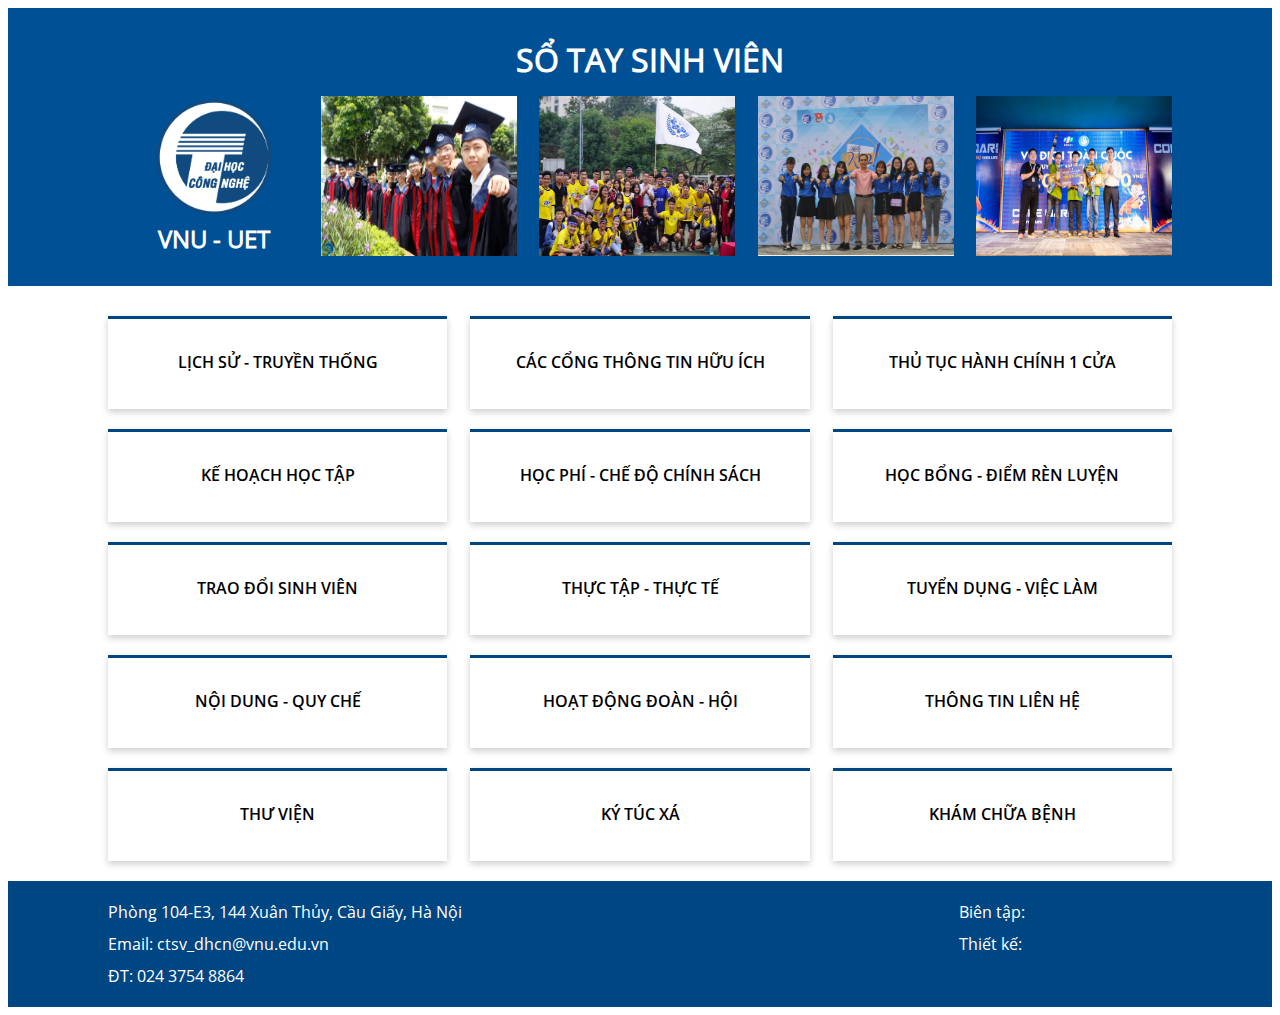
<file: index.html>
<!DOCTYPE html>
<html lang="en">
<head>
    <meta charset="UTF-8">
    <meta http-equiv="X-UA-Compatible" content="IE=edge">
    <meta name="viewport" content="width=device-width, initial-scale=1.0">
    <title>Sổ tay sinh viên</title>

    <link rel="stylesheet" href="./Home.css">
    <link rel="stylesheet" href="./main.css">
</head> 
<body>
    <div class="home-header body-container">
        <div class="page-title">SỔ TAY SINH VIÊN</div>
        <div class="page-header-img">
            <div class="wrap-logo-image">
                <div class="header-logo">
                    <div class="logo-image">
                        <img src="./images/uet-logo.png" />
                    </div>
                    <div class="uet-short">VNU - UET</div>
                </div>
            </div>
            <div class="wrap-uet-image">
                <div class="uet-image">
                    <img src="./images/1.png" />
                </div>
                <div class="uet-image">
                    <img src="./images/16.jpg" />
                </div>
                <div class="uet-image">
                    <img src="./images/3.png" />
                </div>
                <div class="uet-image">
                    <img src="./images/Monitor.jpg" />
                </div>
            </div>
        </div>
    </div>
    <div class="home-body body-container">
        <div class="wrap-menu-list">
            <div class="wrap-menu-item">
                <a href="/pages/Lịch sử truyền thống/index.html" class="menu-item">
                    <p>LỊCH SỬ - TRUYỀN THỐNG</p>
                </a>
            </div>
            <div class="wrap-menu-item">
                <a href="" class="menu-item">
                    <p>các cổng thông tin hữu ích</p>
                </a>
            </div>
            <div class="wrap-menu-item">
                <a href="" class="menu-item">
                    <p>thủ tục hành chính 1 cửa</p>
                </a>
            </div>
            <div class="wrap-menu-item">
                <a href="" class="menu-item">
                    <p>kế hoạch học tập</p>
                </a>
            </div>
            <div class="wrap-menu-item">
                <a href="" class="menu-item">
                    <p>học phí - chế độ chính sách</p>
                </a>
            </div>
            <div class="wrap-menu-item">
                <a href="" class="menu-item">
                    <p>học bổng - điểm rèn luyện</p>
                </a>
            </div>
            <div class="wrap-menu-item">
                <a href="" class="menu-item">
                    <p>trao đổi sinh viên</p>
                </a>
            </div>
            <div class="wrap-menu-item">
                <a href="" class="menu-item">
                    <p>thực tập - thực tế</p>
                </a>
            </div>
            <div class="wrap-menu-item">
                <a href="" class="menu-item">
                    <p>TUYỂN DỤNG - VIỆC LÀM</p>
                </a>
            </div>
            <div class="wrap-menu-item">
                <a href="" class="menu-item">
                    <p>nội dung - quy chế</p>
                </a>
            </div>
            <div class="wrap-menu-item">
                <a href="" class="menu-item">
                    <p>hoạt động đoàn - hội</p>
                </a>
            </div>
            <div class="wrap-menu-item">
                <a href="" class="menu-item">
                    <p>thông tin liên hệ</p>
                </a>
            </div>
            <div class="wrap-menu-item">
                <a href="" class="menu-item">
                    <p>thư viện</p>
                </a>
            </div>
            <div class="wrap-menu-item">
                <a href="" class="menu-item">
                    <p>ký túc xá</p>
                </a>
            </div>
            <div class="wrap-menu-item">
                <a href="" class="menu-item">
                    <p>khám chữa bệnh</p>
                </a>
            </div>
        </div>
    </div>
    <div class="home-footer body-container">
        <div class="footer-address">
            <span>Phòng 104-E3, 144 Xuân Thủy, Cầu Giấy, Hà Nội</span>
            <a style="color: #fff" href="mailto:ctsv_dhcn@vnu.edu.vn" class="addr-mail">Email: ctsv_dhcn@vnu.edu.vn</a>
            <a style="color: #fff" href="tel:02437548864">ĐT: 024 3754 8864</a>
        </div>
        <div class="footer-author footer-address">
            <span style="margin-bottom: 10px">Biên tập:</span>
            <span>Thiết kế:</span>
        </div>
    </div>
</body>
</html>
</file>
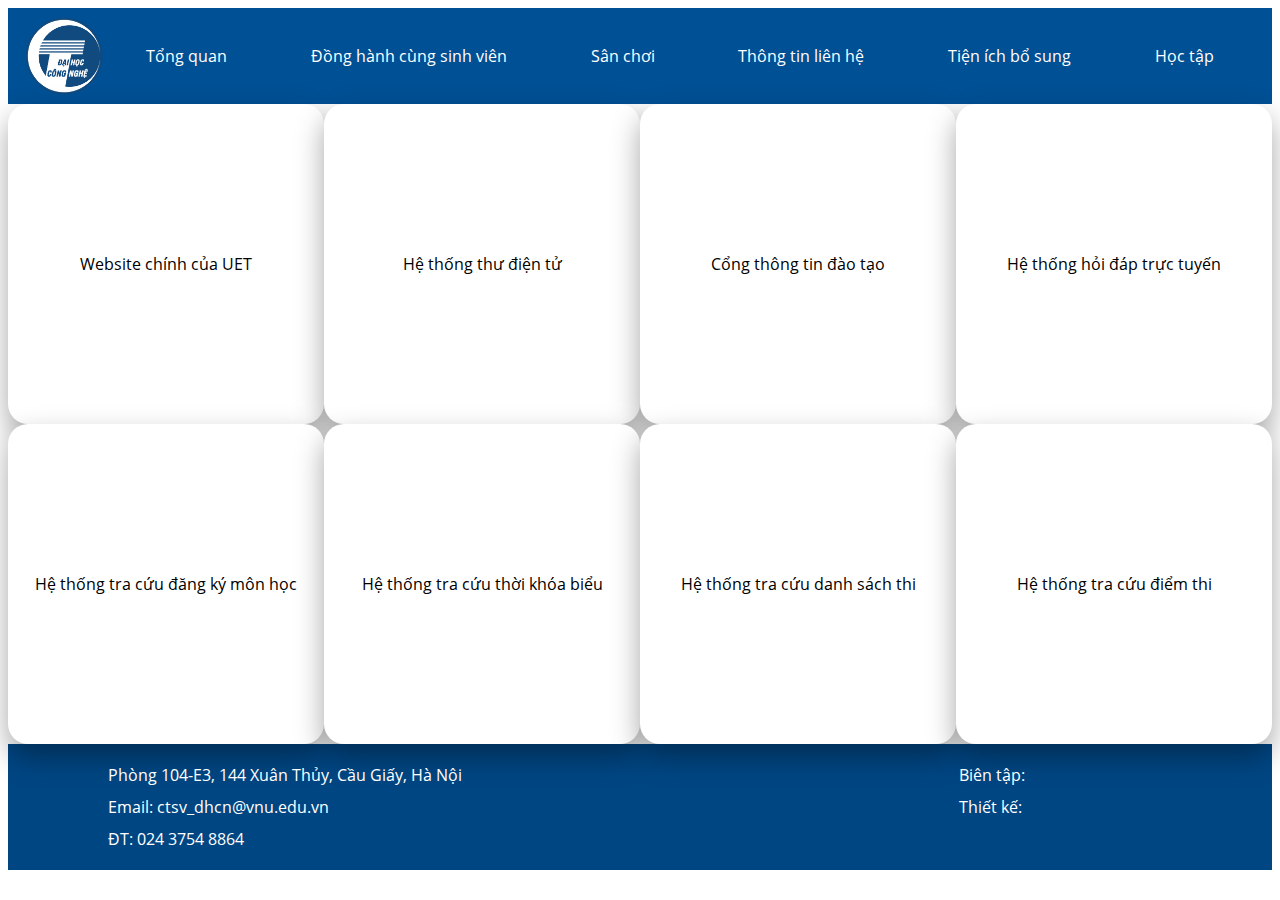
<file: pages/Các cổng thông tin hữu ích/index.html>
<!DOCTYPE html>
<html lang="en">

<head>
    <meta charset="UTF-8">
    <meta http-equiv="X-UA-Compatible" content="IE=edge">
    <meta name="viewport" content="width=device-width, initial-scale=1.0">
    <link rel="stylesheet" href="https://cdnjs.cloudflare.com/ajax/libs/font-awesome/4.7.0/css/font-awesome.min.css">
    <link rel="stylesheet" href="style.css">
    <link rel="stylesheet" href="../../main.css">
    <link rel="stylesheet" href="../../Home.css">
    <title>Các cổng thông tin hữu ích</title>
</head>

<body>

    <div class="page-header">
        <div class="nav" id="nav">
            <div class="logo-uet">
                <img src="./images/logo.png" alt="logo" class="logo" />
            </div>
            <div class="nav_bar">
                <a href="" class="desktop_nav_item">Tổng quan</a>
                <a href="" class="desktop_nav_item">Đồng hành cùng sinh viên</a>
                <a href="" class="desktop_nav_item">Sân chơi</a>
                <a href="" class="desktop_nav_item">Thông tin liên hệ</a>
                <a href="" class="desktop_nav_item">Tiện ích bổ sung</a>
                <a href="" class="desktop_nav_item">Học tập</a>
            </div>
            <button class="icon" onclick="showNav()"><i class="fa fa-bars"></i></button>
        </div>
        <div class="mobi_nav_item" id="mobile_nav_item">
            <a href="">Tổng quan</a>
            <a href="">Đồng hành cùng sinh viên</a>
            <a href="">Sân chơi</a>
            <a href="">Thông tin liên hệ</a>
            <a href="">Tiện ích bổ sung</a>
            <a href="">Học tập</a>
        </div>
    </div>
    <div class="component">
        <div class="item"><a href="https://uet.vnu.edu.vn/">Website chính của UET</a></div>
        <div class="item"><a href="https://idp.vnu.edu.vn/">Hệ thống thư điện tử</a></div>
        <div class="item"><a href="https://daotao.vnu.edu.vn/dkmh/">Cổng thông tin đào tạo</a></div>
        <div class="item"><a href="http://qa.uet.vnu.edu.vn/">Hệ thống hỏi đáp trực tuyến</a></div>
        <div class="item"><a href="http://112.137.129.87/qldt/">Hệ thống tra cứu đăng ký môn học</a></div>
        <div class="item"><a href="http://112.137.129.115/tkb/index.php">Hệ thống tra cứu thời khóa biểu</a></div>
        <div class="item"><a href="http://112.137.129.87/congdaotao/module/dsthi/">Hệ thống tra cứu danh sách thi</a></div>
        <div class="item"><a href="http://112.137.129.30/viewgrade/">Hệ thống tra cứu điểm thi</a></div>
    </div>
    
    <div class="home-footer body-container">
        <div class="footer-address">
            <span>Phòng 104-E3, 144 Xuân Thủy, Cầu Giấy, Hà Nội</span>
            <a style="color: #fff" href="mailto:ctsv_dhcn@vnu.edu.vn" class="addr-mail">Email: ctsv_dhcn@vnu.edu.vn</a>
            <a style="color: #fff" href="tel:02437548864">ĐT: 024 3754 8864</a>
        </div>
        <div class="footer-author footer-address">
            <span style="margin-bottom: 10px">Biên tập:</span>
            <span>Thiết kế:</span>
        </div>
    </div>


    <script>
        function showNav() {
            var x = document.getElementById("mobile_nav_item");
            if (x.className === 'mobi_nav_item') {
                x.className += " responsive";
            } else {
                x.className = "mobi_nav_item";
            }
        }
    </script>
</body>

</html>
</file>
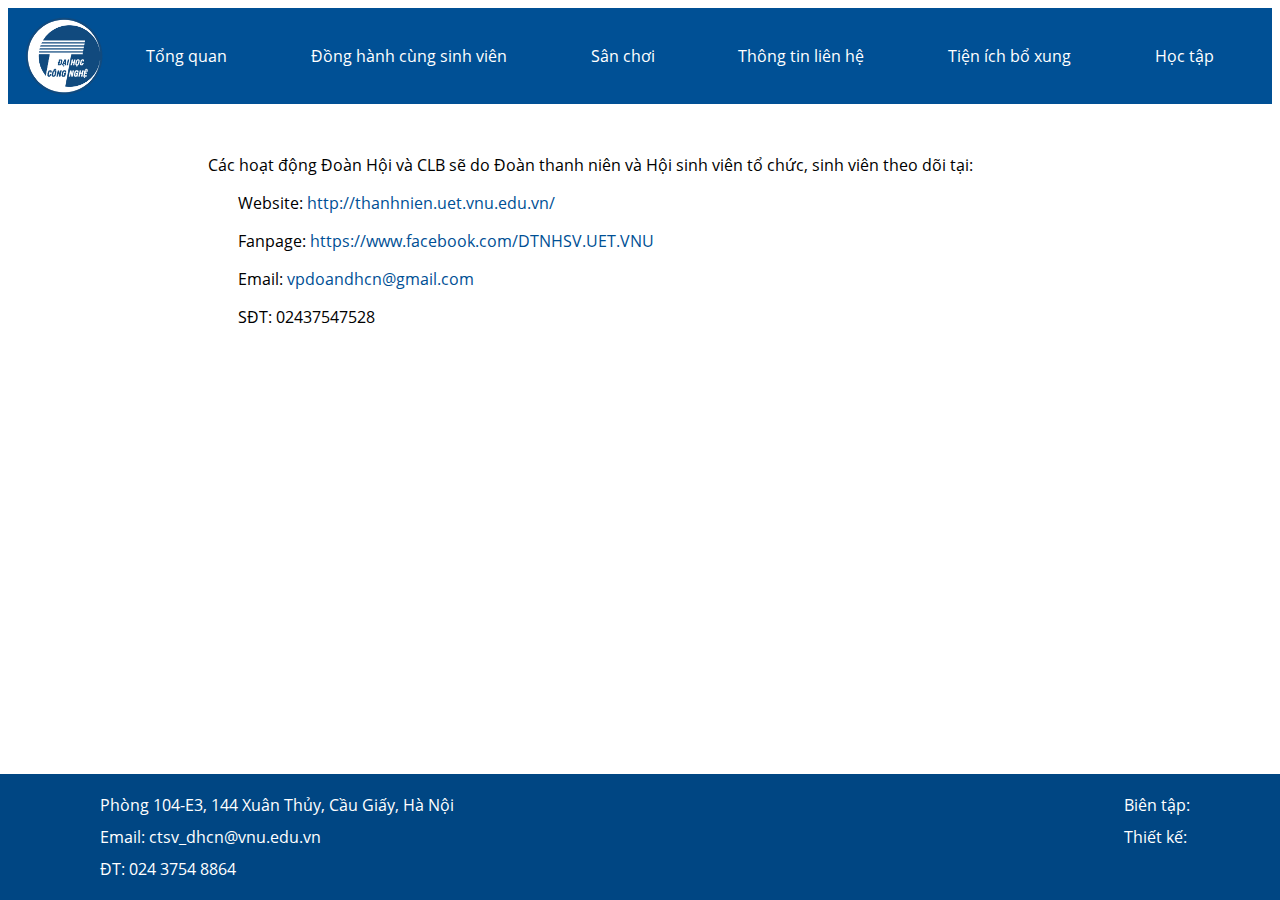
<file: pages/Hoạt động đoàn hội/index.html>
<!DOCTYPE html>
<html lang="en">
<head>
    <meta charset="UTF-8">
    <meta http-equiv="X-UA-Compatible" content="IE=edge">
    <meta name="viewport" content="width=device-width, initial-scale=1.0">
    <title>Thông tin liên hệ</title>

    <link rel="stylesheet" href="../../Home.css">
    <link rel="stylesheet" href="../../main.css">
    <link rel="stylesheet" href="./style.css">
    <link rel="stylesheet" href="../global.css">
</head>
<body>
    <div class="page-header">
        <div class="nav" id="nav">
            <div class="logo-uet">
                <img src="../images/logo.png" alt="logo" class="logo" />
            </div>
            <div class="nav_bar">
                <a href="" class="desktop_nav_item">Tổng quan</a>
                <a href="" class="desktop_nav_item">Đồng hành cùng sinh viên</a>
                <a href="" class="desktop_nav_item">Sân chơi</a>
                <a href="" class="desktop_nav_item">Thông tin liên hệ</a>
                <a href="" class="desktop_nav_item">Tiện ích bổ xung</a>
                <a href="" class="desktop_nav_item">Học tập</a>
            </div>
            <!-- <button class="icon" onclick="showNav()"><i class="fa fa-bars"></i></button> -->
        </div>
    </div>
    <div class="home-body body-container">
        <div class="content">Các hoạt động Đoàn Hội và CLB sẽ do Đoàn thanh niên và Hội sinh viên tổ chức, sinh viên theo dõi tại:
            <div class="child-content">
                <p>Website: <a class="web-link" href="http://thanhnien.uet.vnu.edu.vn/">http://thanhnien.uet.vnu.edu.vn/</a></p>
                <p>Fanpage: <a class="web-link" href="https://www.facebook.com/DTNHSV.UET.VNU">https://www.facebook.com/DTNHSV.UET.VNU</a></p>
                <p>Email: <a class="web-link" href="mailto:vpdoandhcn@gmail.com">vpdoandhcn@gmail.com</a></p>
                <p>SĐT: <a class="web-link" href="tel:02437547528"></a>02437547528</p>
            </div>
        </div>
    </div>
    <div class="home-footer body-container" style="position: fixed;width: 100%;bottom: 0;left: 0;">
        <div class="footer-address">
            <span>Phòng 104-E3, 144 Xuân Thủy, Cầu Giấy, Hà Nội</span>
            <a style="color: #fff" href="mailto:ctsv_dhcn@vnu.edu.vn" class="addr-mail">Email: ctsv_dhcn@vnu.edu.vn</a>
            <a style="color: #fff" href="tel:02437548864">ĐT: 024 3754 8864</a>
        </div>
        <div class="footer-author footer-address">
            <span style="margin-bottom: 10px">Biên tập:</span>
            <span>Thiết kế:</span>
        </div>
    </div>
</body>
</html>
</file>
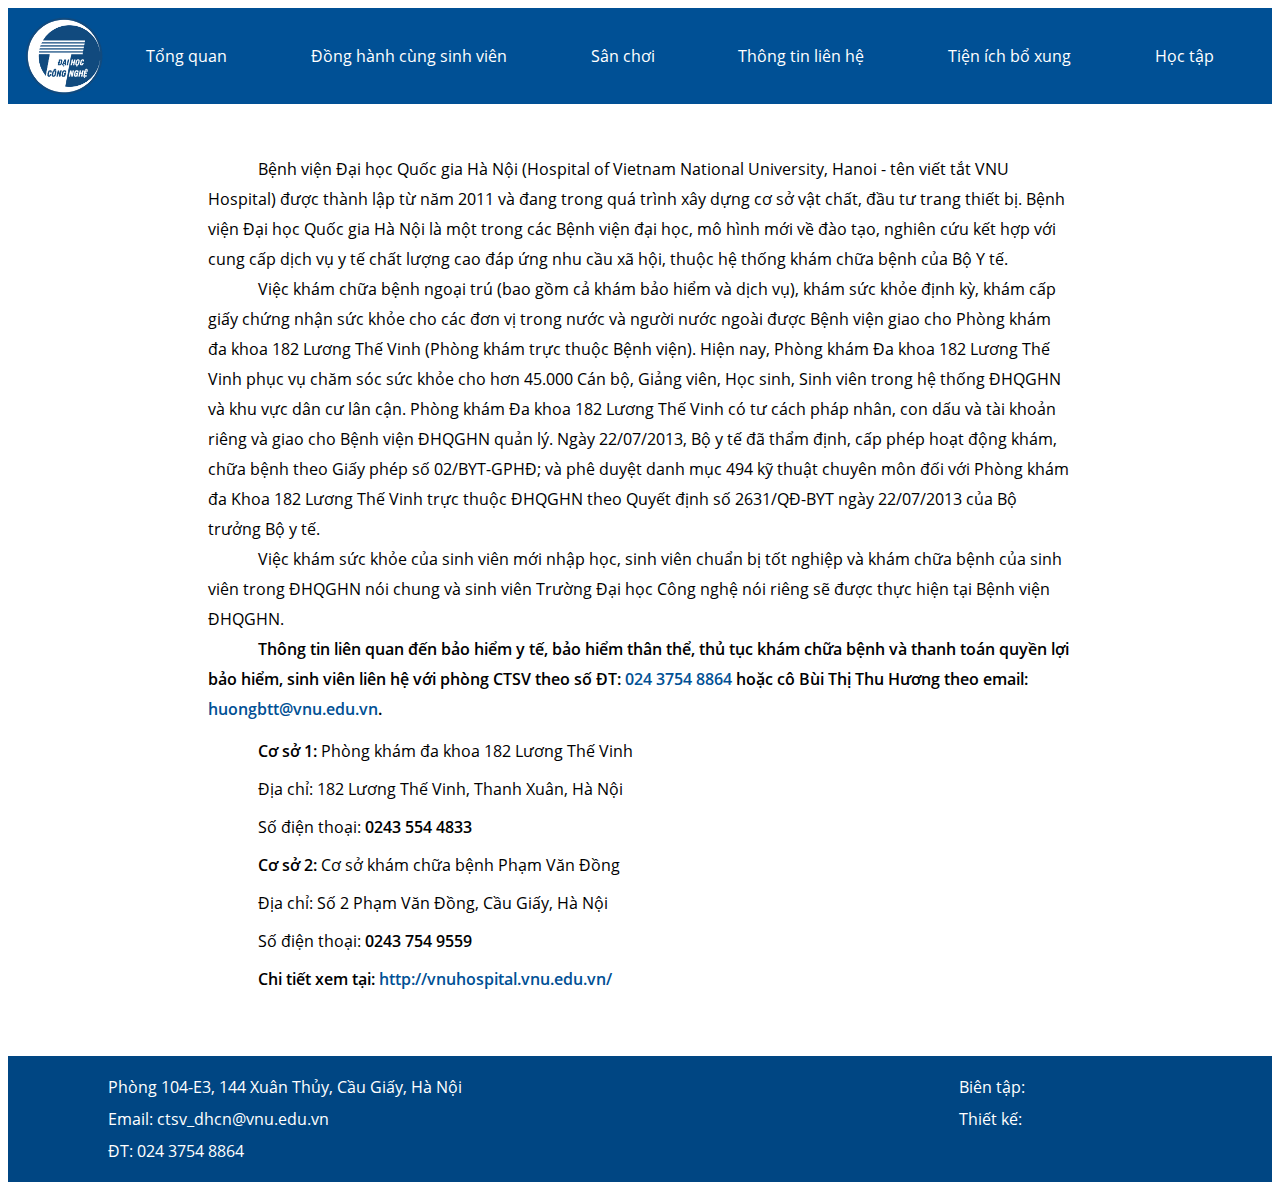
<file: pages/Khám chữa bệnh/index.html>
<!DOCTYPE html>
<html lang="en">
<head>
    <meta charset="UTF-8">
    <meta http-equiv="X-UA-Compatible" content="IE=edge">
    <meta name="viewport" content="width=device-width, initial-scale=1.0">
    <title>Khám chữa bệnh</title>

    <link rel="stylesheet" href="../../Home.css">
    <link rel="stylesheet" href="../../main.css">
    <link rel="stylesheet" href="./style.css">
    <link rel="stylesheet" href="../global.css">
</head>
<body>
    <div class="page-header">
        <div class="nav" id="nav">
            <div class="logo-uet">
                <img src="../images/logo.png" alt="logo" class="logo" />
            </div>
            <div class="nav_bar">
                <a href="" class="desktop_nav_item">Tổng quan</a>
                <a href="" class="desktop_nav_item">Đồng hành cùng sinh viên</a>
                <a href="" class="desktop_nav_item">Sân chơi</a>
                <a href="" class="desktop_nav_item">Thông tin liên hệ</a>
                <a href="" class="desktop_nav_item">Tiện ích bổ xung</a>
                <a href="" class="desktop_nav_item">Học tập</a>
            </div>
            <!-- <button class="icon" onclick="showNav()"><i class="fa fa-bars"></i></button> -->
        </div>
    </div>
    <div class="home-body body-container">
        <div class="paragraph">Bệnh viện Đại học Quốc gia Hà Nội (Hospital of Vietnam National University, Hanoi - tên viết tắt VNU Hospital) được thành lập từ năm 2011 và đang trong quá trình xây dựng cơ sở vật chất, đầu tư trang thiết bị. Bệnh viện Đại học Quốc gia Hà Nội là một trong các Bệnh viện đại học, mô hình mới về đào tạo, nghiên cứu kết hợp với cung cấp dịch vụ y tế chất lượng cao đáp ứng nhu cầu xã hội, thuộc hệ thống khám chữa bệnh của Bộ Y tế.</div>
        <div class="paragraph">Việc khám chữa bệnh ngoại trú (bao gồm cả khám bảo hiểm và dịch vụ), khám sức khỏe định kỳ, khám cấp giấy chứng nhận sức khỏe cho các đơn vị trong nước và người nước ngoài được Bệnh viện giao cho Phòng khám đa khoa 182 Lương Thế Vinh (Phòng khám trực thuộc Bệnh viện). Hiện nay, Phòng khám Đa khoa 182 Lương Thế Vinh phục vụ chăm sóc sức khỏe cho hơn 45.000 Cán bộ, Giảng viên, Học sinh, Sinh viên trong hệ thống ĐHQGHN và khu vực dân cư lân cận. Phòng khám Đa khoa 182 Lương Thế Vinh có tư cách pháp nhân, con dấu và tài khoản riêng và giao cho Bệnh viện ĐHQGHN quản lý. Ngày 22/07/2013, Bộ y tế đã thẩm định, cấp phép hoạt động khám, chữa bệnh theo Giấy phép số 02/BYT-GPHĐ; và phê duyệt danh mục 494 kỹ thuật chuyên môn đối với Phòng khám đa Khoa 182 Lương Thế Vinh trực thuộc ĐHQGHN theo Quyết định số 2631/QĐ-BYT ngày 22/07/2013 của Bộ trưởng Bộ y tế.</div>
        <div class="paragraph">Việc khám sức khỏe của sinh viên mới nhập học, sinh viên chuẩn bị tốt nghiệp và khám chữa bệnh của sinh viên trong ĐHQGHN nói chung và sinh viên Trường Đại học Công nghệ nói riêng sẽ được thực hiện tại Bệnh viện ĐHQGHN.</div>
        <div class="paragraph" style="font-family: Opensans-semibold;">Thông tin liên quan đến bảo hiểm y tế, bảo hiểm thân thể, thủ tục khám chữa bệnh và thanh toán quyền lợi bảo hiểm, sinh viên liên hệ với phòng CTSV theo số ĐT: <a href="tel:02437548864" class="mail-link">024 3754 8864</a>  hoặc cô Bùi Thị Thu Hương theo email: <a class="mail-link" href="mailto:huongbtt@vnu.edu.vn">huongbtt@vnu.edu.vn</a>.</div>
        <div class="hospital-addr">
            <p><span class="text-bold">Cơ sở 1: </span>Phòng khám đa khoa 182 Lương Thế Vinh</p>
            <p>Địa chỉ: 182 Lương Thế Vinh, Thanh Xuân, Hà Nội</p>
            <p>Số điện thoại: <a href="tel:02435544833" class="text-bold">0243 554 4833</a></p>
            <p><span class="text-bold">Cơ sở 2: </span>Cơ sở khám chữa bệnh Phạm Văn Đồng</p>
            <p>Địa chỉ: Số 2 Phạm Văn Đồng, Cầu Giấy, Hà Nội</p>
            <p>Số điện thoại: <a href="tel:02437549559" class="text-bold">0243 754 9559</a></p>
            <p><span class="text-bold">Chi tiết xem tại: </span><a href="http://vnuhospital.vnu.edu.vn/" class="text-bold" style="color: #005095;">http://vnuhospital.vnu.edu.vn/</a></p>
        </div>
    </div>
    <div class="home-footer body-container">
        <div class="footer-address">
            <span>Phòng 104-E3, 144 Xuân Thủy, Cầu Giấy, Hà Nội</span>
            <a style="color: #fff" href="mailto:ctsv_dhcn@vnu.edu.vn" class="addr-mail">Email: ctsv_dhcn@vnu.edu.vn</a>
            <a style="color: #fff" href="tel:02437548864">ĐT: 024 3754 8864</a>
        </div>
        <div class="footer-author footer-address">
            <span style="margin-bottom: 10px">Biên tập:</span>
            <span>Thiết kế:</span>
        </div>
    </div>

    <script>
        function showNav() {
            var x = document.getElementById("mobile_nav_item");
            if (x.className === 'mobi_nav_item') {
                x.className += " responsive";
            } else {
                x.className = "mobi_nav_item";
            }
        }
    </script>
</body>
</html>
</file>
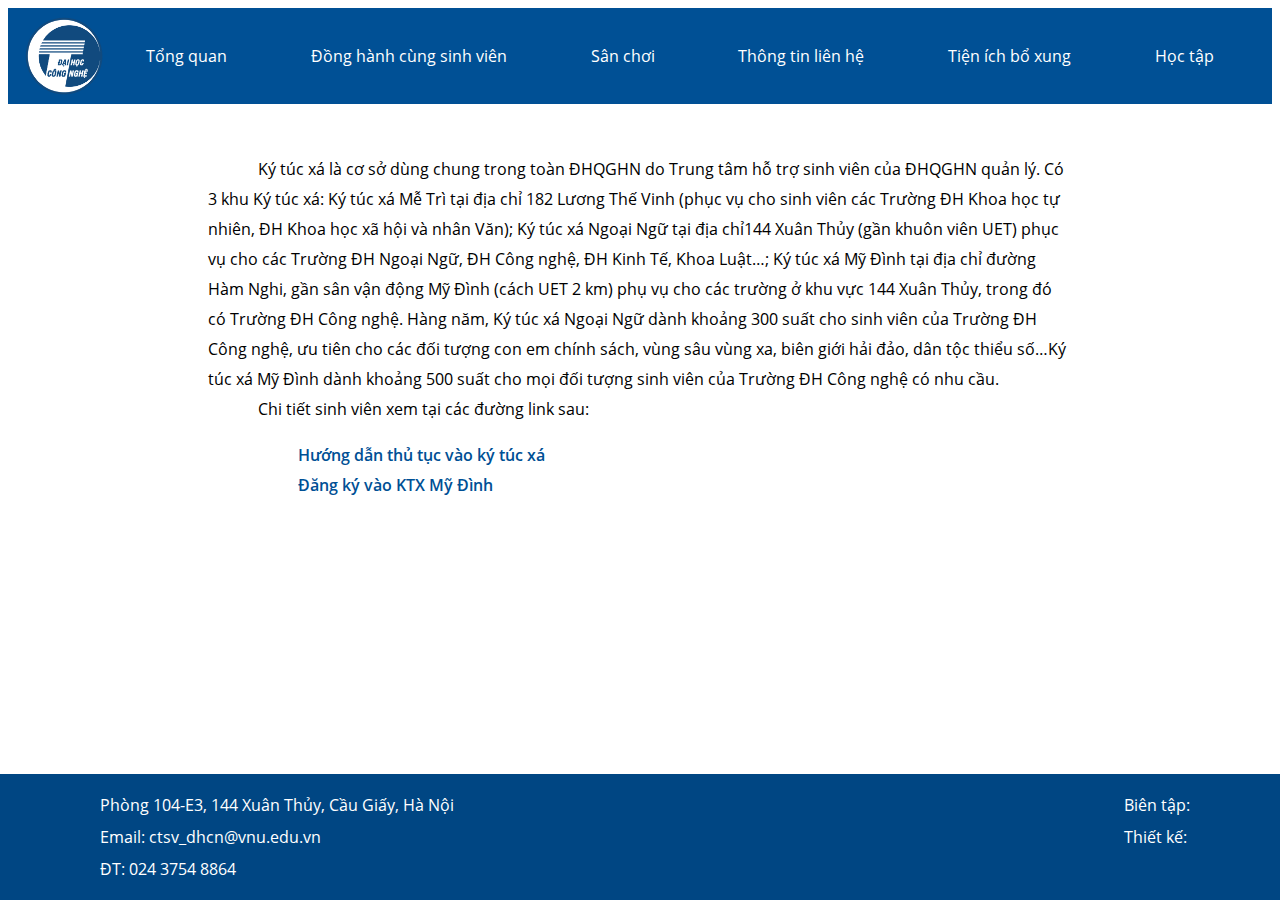
<file: pages/Ký túc xá/index.html>
<!DOCTYPE html>
<html lang="en">
<head>
    <meta charset="UTF-8">
    <meta http-equiv="X-UA-Compatible" content="IE=edge">
    <meta name="viewport" content="width=device-width, initial-scale=1.0">
    <title>Ký túc xá</title>

    <link rel="stylesheet" href="../../Home.css">
    <link rel="stylesheet" href="../../main.css">
    <link rel="stylesheet" href="./style.css">
    <link rel="stylesheet" href="../global.css">
</head>
<body>
    <div class="page-header">
        <div class="nav" id="nav">
            <div class="logo-uet">
                <img src="../images/logo.png" alt="logo" class="logo" />
            </div>
            <div class="nav_bar">
                <a href="" class="desktop_nav_item">Tổng quan</a>
                <a href="" class="desktop_nav_item">Đồng hành cùng sinh viên</a>
                <a href="" class="desktop_nav_item">Sân chơi</a>
                <a href="" class="desktop_nav_item">Thông tin liên hệ</a>
                <a href="" class="desktop_nav_item">Tiện ích bổ xung</a>
                <a href="" class="desktop_nav_item">Học tập</a>
            </div>
            <!-- <button class="icon" onclick="showNav()"><i class="fa fa-bars"></i></button> -->
        </div>
    </div>
    <div class="home-body body-container">
        <div class="paragraph">Ký túc xá là cơ sở dùng chung trong toàn ĐHQGHN do Trung tâm hỗ trợ sinh viên của ĐHQGHN quản lý. Có 3 khu Ký túc xá: Ký túc xá Mễ Trì tại địa chỉ 182 Lương Thế Vinh (phục vụ cho sinh viên các Trường ĐH Khoa học tự nhiên, ĐH Khoa học xã hội và nhân Văn); Ký túc xá Ngoại Ngữ tại địa chỉ144 Xuân Thủy (gần khuôn viên UET) phục vụ cho các Trường ĐH Ngoại Ngữ, ĐH Công nghệ, ĐH Kinh Tế, Khoa Luật…; Ký túc xá Mỹ Đình tại địa chỉ đường Hàm Nghi, gần sân vận động Mỹ Đình (cách UET 2 km) phụ vụ cho các trường ở khu vực 144 Xuân Thủy, trong đó có Trường ĐH Công nghệ. Hàng năm, Ký túc xá Ngoại Ngữ dành khoảng 300 suất cho sinh viên của Trường ĐH Công nghệ, ưu tiên cho các đối tượng con em chính sách, vùng sâu vùng xa, biên giới hải đảo, dân tộc thiểu số…Ký túc xá Mỹ Đình dành khoảng 500 suất cho mọi đối tượng sinh viên của Trường ĐH Công nghệ có nhu cầu.</div>
        <div class="paragraph">Chi tiết sinh viên xem tại các đường link sau:
            <ul>
                <li>
                    <a class="link-page" href="https://css.vnu.edu.vn/huong-dan-noi-tru">Hướng dẫn thủ tục vào ký túc xá</a>
                </li>
                <li>
                    <a class="link-page" href="http://ktxmydinh.net/">Đăng ký vào KTX Mỹ Đình</a>
                </li>
            </ul>
        </div>
    </div>
    <div class="home-footer body-container" style="position: fixed;width: 100%;bottom: 0;left: 0;">
        <div class="footer-address">
            <span>Phòng 104-E3, 144 Xuân Thủy, Cầu Giấy, Hà Nội</span>
            <a style="color: #fff" href="mailto:ctsv_dhcn@vnu.edu.vn" class="addr-mail">Email: ctsv_dhcn@vnu.edu.vn</a>
            <a style="color: #fff" href="tel:02437548864">ĐT: 024 3754 8864</a>
        </div>
        <div class="footer-author footer-address">
            <span style="margin-bottom: 10px">Biên tập:</span>
            <span>Thiết kế:</span>
        </div>
    </div>
</body>
</html>
</file>
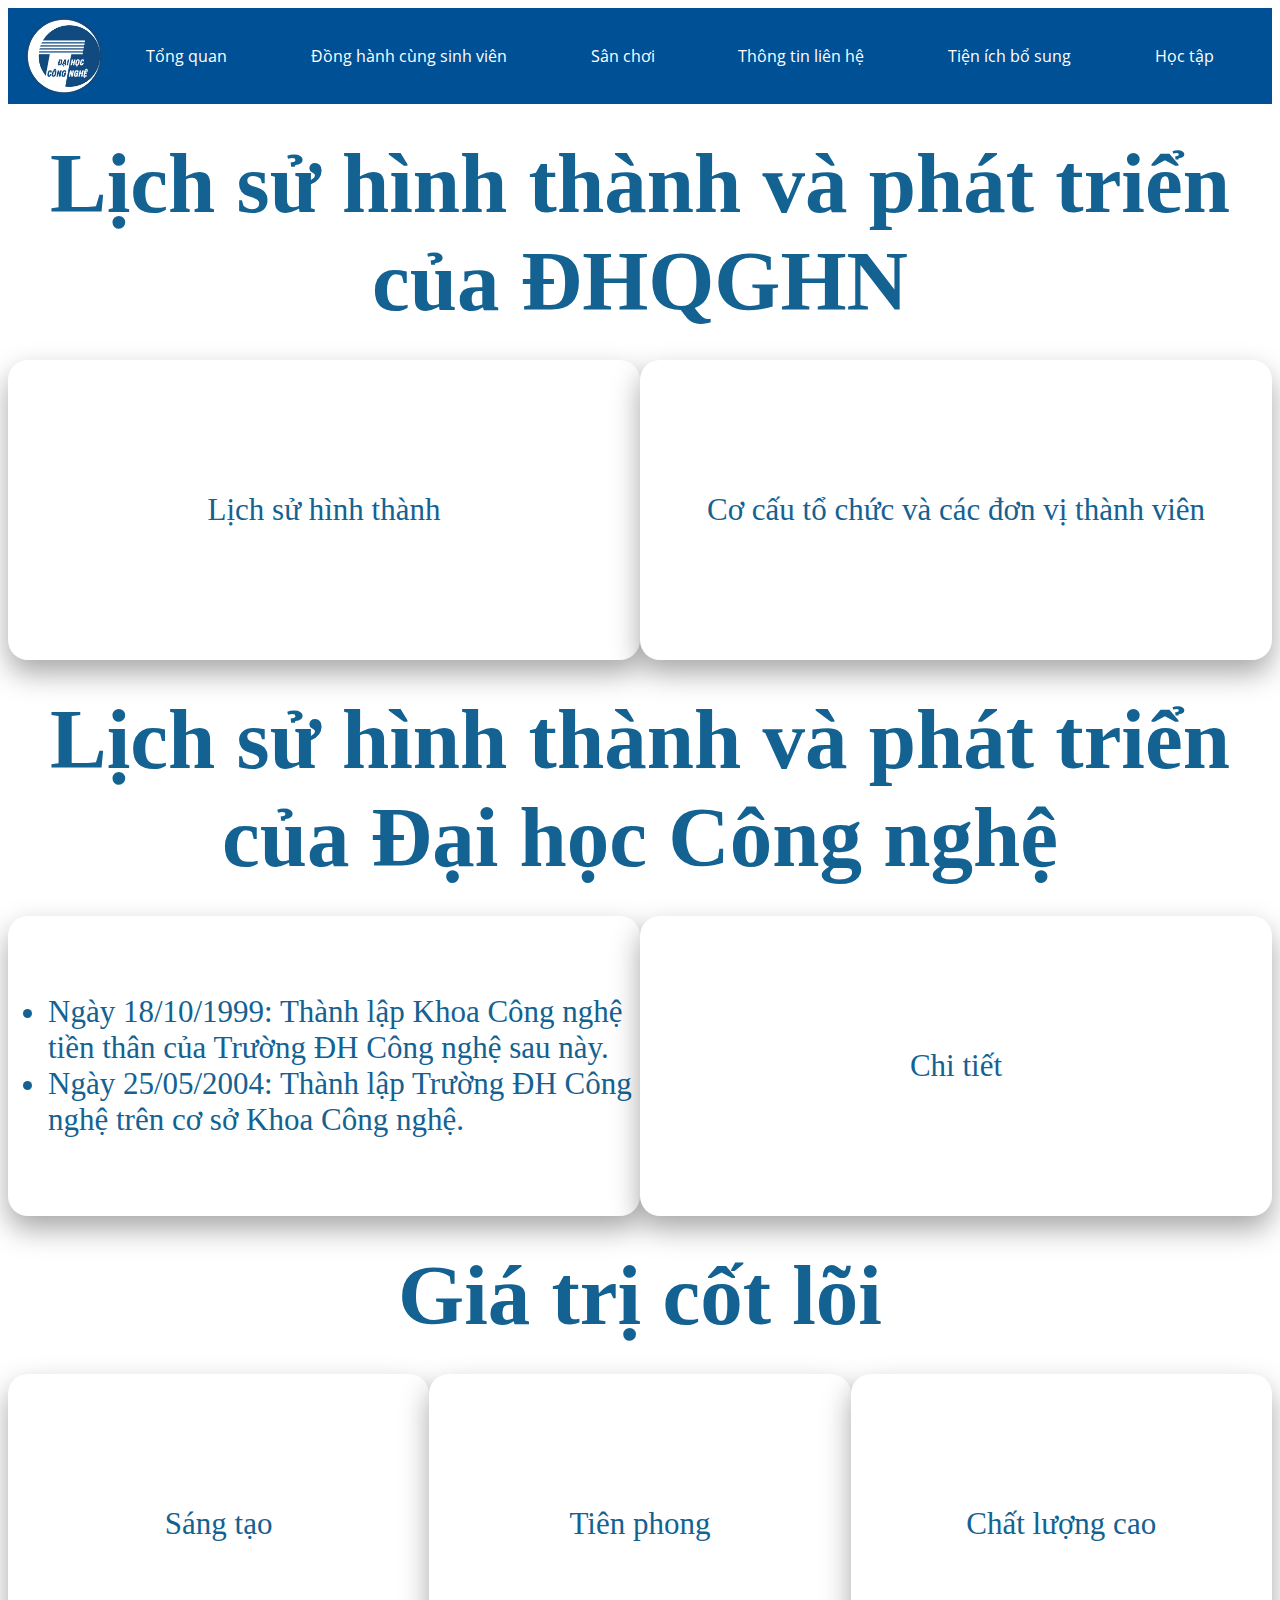
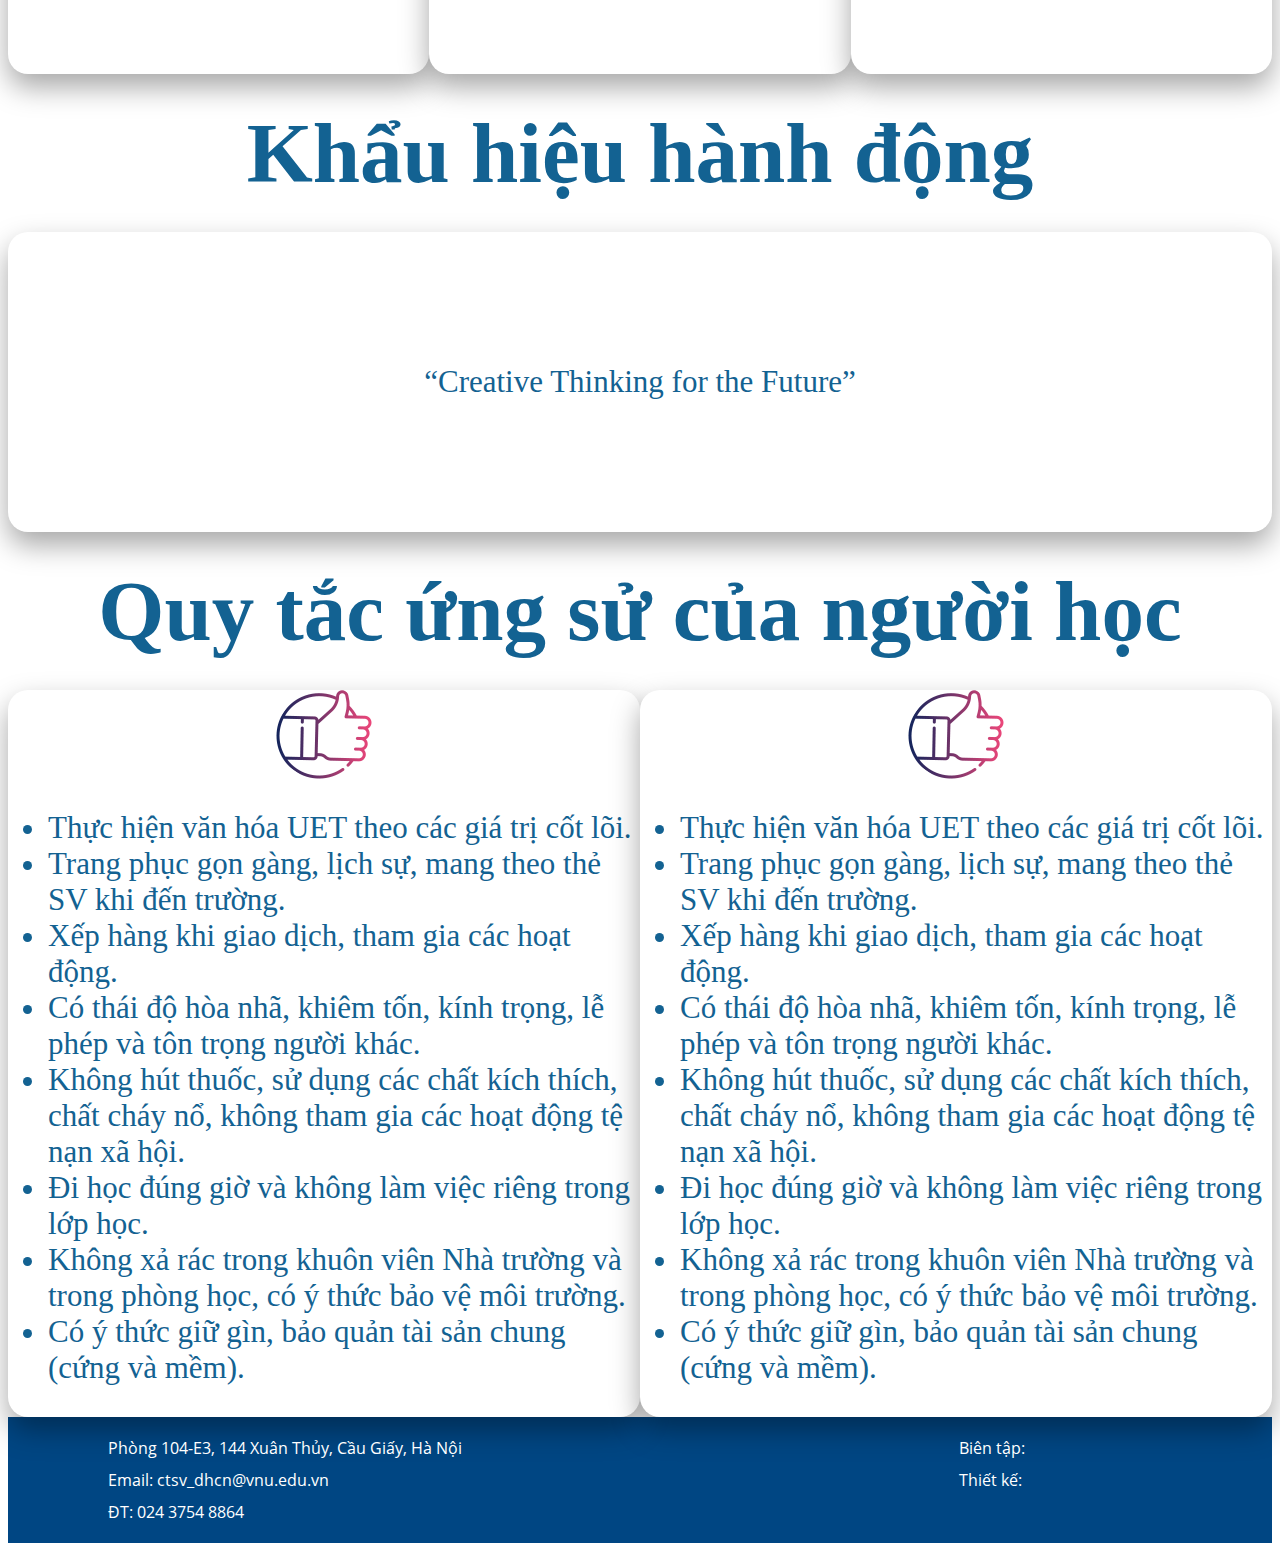
<file: pages/Lịch sử truyền thống/index.html>
<!DOCTYPE html>
<html lang="en">

<head>
    <meta charset="UTF-8">
    <meta http-equiv="X-UA-Compatible" content="IE=edge">
    <meta name="viewport" content="width=device-width, initial-scale=1.0">
    <link rel="stylesheet" href="https://cdnjs.cloudflare.com/ajax/libs/font-awesome/4.7.0/css/font-awesome.min.css">
    <link rel="stylesheet" href="style.css">
    <link rel="stylesheet" href="../../main.css">
    <link rel="stylesheet" href="../../Home.css">
    <title>Document</title>
</head>

<body>
    <div class="page-header">
        <div class="nav" id="nav">
            <div class="logo-uet">
                <img src="./images/logo.png" alt="logo" class="logo" />
            </div>
            <div class="nav_bar">
                <a href="" class="desktop_nav_item">Tổng quan</a>
                <a href="" class="desktop_nav_item">Đồng hành cùng sinh viên</a>
                <a href="" class="desktop_nav_item">Sân chơi</a>
                <a href="" class="desktop_nav_item">Thông tin liên hệ</a>
                <a href="" class="desktop_nav_item">Tiện ích bổ sung</a>
                <a href="" class="desktop_nav_item">Học tập</a>
            </div>
            <button class="icon" onclick="showNav()"><i class="fa fa-bars"></i></button>
        </div>
        <div class="mobi_nav_item" id="mobile_nav_item">
            <a href="">Tổng quan</a>
            <a href="">Đồng hành cùng sinh viên</a>
            <a href="">Sân chơi</a>
            <a href="">Thông tin liên hệ</a>
            <a href="">Tiện ích bổ sung</a>
            <a href="">Học tập</a>
        </div>
    </div>
    <!--  -->
    <div class="vanhoa-title">Lịch sử hình thành và phát triển của ĐHQGHN</div>
    <div class="component">
        <div class="column" style="height: 300px; display: flex; align-items: center; justify-content: center">
            <div class="col-content">
                <a href="https://www.vnu.edu.vn/home/?C1699" style="margin: 10px; color: #136292;">Lịch sử hình
                    thành</a>
            </div>
        </div>
        <div class="column" style="height: 300px; display: flex; align-items: center; justify-content: center">
            <div class="col-content">
                <a href="https://www.vnu.edu.vn/home/?C1699" style="margin: 10px; color: #136292;">Cơ cấu tổ chức và các
                    đơn vị thành
                    viên</a>
            </div>
        </div>
    </div>

    <div class="vanhoa-title">Lịch sử hình thành và phát triển của Đại học Công nghệ</div>
    <div class="component">
        <div class="column" style="height: 300px; display: flex; align-items: center; justify-content: center; overflow: auto;">
            <div class="col-content" >
                <ul>
                    <li>Ngày 18/10/1999: Thành lập Khoa Công nghệ tiền thân của Trường ĐH Công nghệ sau này.</li>
                    <li>Ngày 25/05/2004: Thành lập Trường ĐH Công nghệ trên cơ sở Khoa Công nghệ.</li>
                </ul>
            </div>
        </div>
        <div class="column" style="height: 300px; display: flex; align-items: center; justify-content: center">
            <div class="col-content"><a href="https://uet.vnu.edu.vn/lich-su/" style="color: #136292;">Chi tiết</a>
            </div>
        </div>
    </div>
    <div class="uet-history">
        <div class="vanhoa-title">Giá trị cốt lõi</div>
        <div style="display: grid; grid-template-columns: 33.33% 33.33% 33.33%;">
            <div class="column" style="height: 300px; display: flex; align-items: center; justify-content: center">
                <div class="col-content">
                    Sáng tạo
                </div>
            </div>
            <div class="column" style="height: 300px; display: flex; align-items: center; justify-content: center">
                <div class="col-content">Tiên phong</div>
            </div>
            <div class="column" style="height: 300px; display: flex; align-items: center; justify-content: center">
                <div class="col-content">Chất lượng cao</div>
            </div>
        </div>

        <div class="vanhoa-title">Khẩu hiệu hành động</div>
        <div class="column" style="height: 300px; display: flex; align-items: center; justify-content: center">
            <div class="col-content">
                “Creative Thinking for the Future”
            </div>
        </div>
        <div class="vanhoa-title">Quy tắc ứng sử của người học</div>
        <div class="component">
            <div class="column">
                <div class="col-icon">
                    <img src="./images/positive-vote.png" alt="positive-vote.png"></img>
                </div>
                <div class="col-content">
                    <ul>
                        <li>Thực hiện văn hóa UET theo các giá trị cốt lõi.</li>
                        <li>Trang phục gọn gàng, lịch sự, mang theo thẻ SV khi đến trường.</li>
                        <li>Xếp hàng khi giao dịch, tham gia các hoạt động.</li>
                        <li>Có thái độ hòa nhã, khiêm tốn, kính trọng, lễ phép và tôn trọng người khác.</li>
                        <li>Không hút thuốc, sử dụng các chất kích thích, chất cháy nổ, không tham gia các hoạt động
                            tệ
                            nạn xã hội.</li>
                        <li>Đi học đúng giờ và không làm việc riêng trong lớp học.</li>
                        <li>Không xả rác trong khuôn viên Nhà trường và trong phòng học, có ý thức bảo vệ môi
                            trường.</li>
                        <li>Có ý thức giữ gìn, bảo quản tài sản chung (cứng và mềm).</li>
                    </ul>
                </div>
            </div>
            <div class="column">
                <div class="col-icon">
                    <img src="./images/positive-vote.png" alt="positive-vote.png"></img>
                </div>
                <div class="col-content">
                    <ul>
                        <li>Thực hiện văn hóa UET theo các giá trị cốt lõi.</li>
                        <li>Trang phục gọn gàng, lịch sự, mang theo thẻ SV khi đến trường.</li>
                        <li>Xếp hàng khi giao dịch, tham gia các hoạt động.</li>
                        <li>Có thái độ hòa nhã, khiêm tốn, kính trọng, lễ phép và tôn trọng người khác.</li>
                        <li>Không hút thuốc, sử dụng các chất kích thích, chất cháy nổ, không tham gia các hoạt động
                            tệ
                            nạn xã hội.</li>
                        <li>Đi học đúng giờ và không làm việc riêng trong lớp học.</li>
                        <li>Không xả rác trong khuôn viên Nhà trường và trong phòng học, có ý thức bảo vệ môi
                            trường.</li>
                        <li>Có ý thức giữ gìn, bảo quản tài sản chung (cứng và mềm).</li>
                    </ul>
                </div>
            </div>
        </div>
    </div>
    <div class="home-footer body-container">
        <div class="footer-address">
            <span>Phòng 104-E3, 144 Xuân Thủy, Cầu Giấy, Hà Nội</span>
            <a style="color: #fff" href="mailto:ctsv_dhcn@vnu.edu.vn" class="addr-mail">Email: ctsv_dhcn@vnu.edu.vn</a>
            <a style="color: #fff" href="tel:02437548864">ĐT: 024 3754 8864</a>
        </div>
        <div class="footer-author footer-address">
            <span style="margin-bottom: 10px">Biên tập:</span>
            <span>Thiết kế:</span>
        </div>
    </div>


    <script>
        function showNav() {
            var x = document.getElementById("mobile_nav_item");
            if (x.className === 'mobi_nav_item') {
                x.className += " responsive";
            } else {
                x.className = "mobi_nav_item";
            }
        }
    </script>
</body>

</html>
</file>
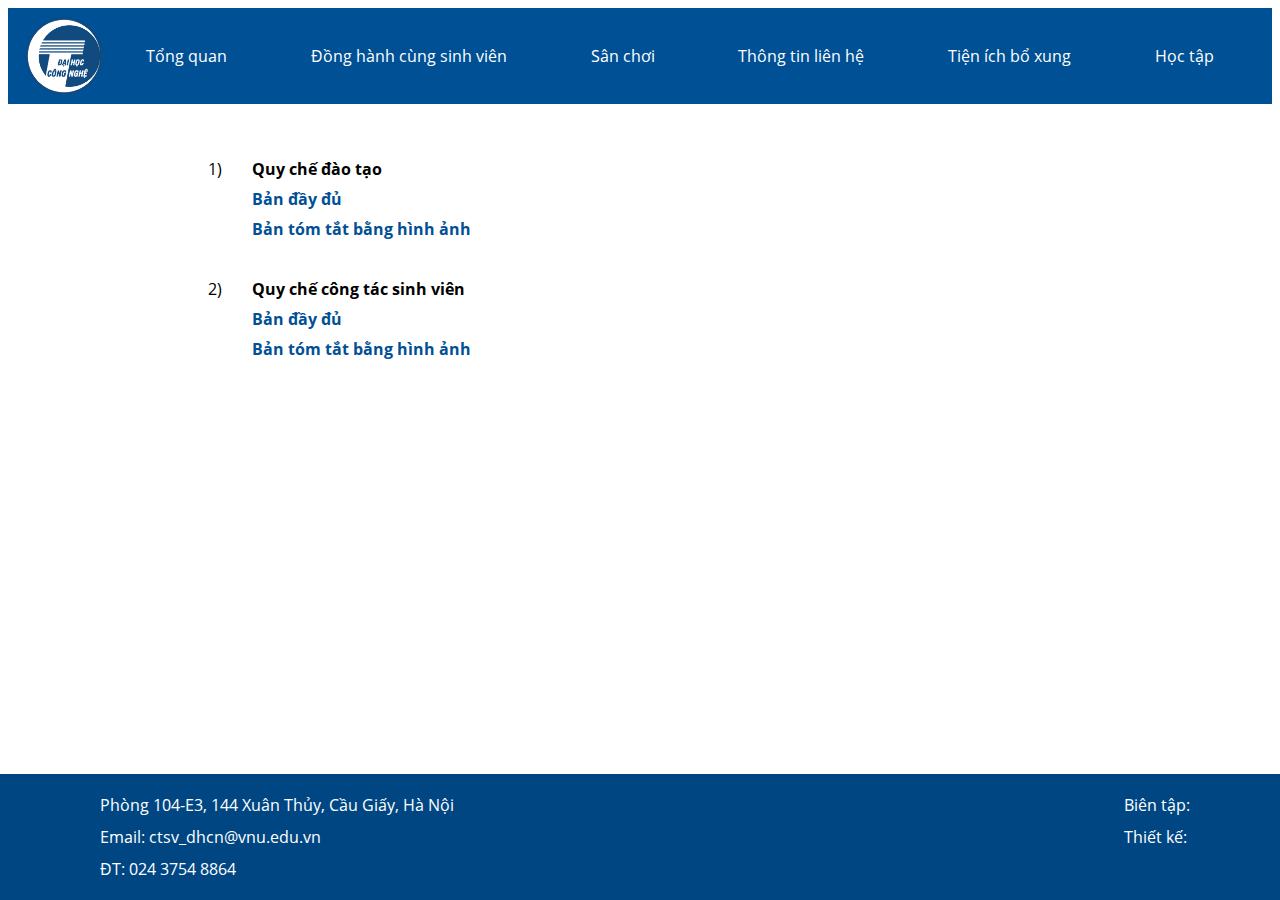
<file: pages/Nội quy quy chế/index.html>
<!DOCTYPE html>
<html lang="en">
<head>
    <meta charset="UTF-8">
    <meta http-equiv="X-UA-Compatible" content="IE=edge">
    <meta name="viewport" content="width=device-width, initial-scale=1.0">
    <title>Nội qui - Qui chế</title>

    <link rel="stylesheet" href="../../Home.css">
    <link rel="stylesheet" href="../../main.css">
    <link rel="stylesheet" href="./style.css">
    <link rel="stylesheet" href="../global.css">
</head>
<body>
    <div class="page-header">
        <div class="nav" id="nav">
            <div class="logo-uet">
                <img src="../images/logo.png" alt="logo" class="logo" />
            </div>
            <div class="nav_bar">
                <a href="" class="desktop_nav_item">Tổng quan</a>
                <a href="" class="desktop_nav_item">Đồng hành cùng sinh viên</a>
                <a href="" class="desktop_nav_item">Sân chơi</a>
                <a href="" class="desktop_nav_item">Thông tin liên hệ</a>
                <a href="" class="desktop_nav_item">Tiện ích bổ xung</a>
                <a href="" class="desktop_nav_item">Học tập</a>
            </div>
            <!-- <button class="icon" onclick="showNav()"><i class="fa fa-bars"></i></button> -->
        </div>
    </div>
    <div class="home-body body-container">
        <div class="content">
            <div class="number-order">1)</div>
            <div class="content-order">
                <div>
                    <p class="text-title">Quy chế đào tạo</p>
                </div>
                <div>
                    <a style="color: #005095;" class="text-title" href="https://drive.google.com/file/d/1rQynt9LcJhOyo0JKvlHylVDtWQDX_DIX/view?usp=sharing">Bản đầy đủ</a>
                </div>
                <div>
                    <a style="color: #005095;" class="text-title" href="https://vnu.edu.vn/ttsk/?C1654/N26960/%5bInfographic%5d-Quy-che-dao-tao-tai-dai-hoc-Quoc-gia-Ha-Noi.htm">Bản tóm tắt bằng hình ảnh</a>
                </div>
            </div>
        </div>
        <div class="content" style="margin-top: 30px;">
            <div class="number-order">2)</div>
            <div class="content-order">
                <div>
                    <p class="text-title">Quy chế công tác sinh viên</p>
                </div>
                <div>
                    <a style="color: #005095;" class="text-title" href="https://drive.google.com/file/d/1zhyvDhYT5nDbLroO5EtYZ9WCCX50wAMc/view?usp=sharing">Bản đầy đủ</a>
                </div>
                <div>
                    <a style="color: #005095;" class="text-title" href="https://vnu.edu.vn/ttsk/?C1654/N26956/%5bInfographic%5d-Quy-che-cong-tac-sinh-vien-tai-dai-hoc-Quoc-gia-Ha-Noi.htm">Bản tóm tắt bằng hình ảnh</a>
                </div>
            </div>
        </div>
    </div>
    <div class="home-footer body-container" style="position: fixed;width: 100%;bottom: 0;left: 0;">
        <div class="footer-address">
            <span>Phòng 104-E3, 144 Xuân Thủy, Cầu Giấy, Hà Nội</span>
            <a style="color: #fff" href="mailto:ctsv_dhcn@vnu.edu.vn" class="addr-mail">Email: ctsv_dhcn@vnu.edu.vn</a>
            <a style="color: #fff" href="tel:02437548864">ĐT: 024 3754 8864</a>
        </div>
        <div class="footer-author footer-address">
            <span style="margin-bottom: 10px">Biên tập:</span>
            <span>Thiết kế:</span>
        </div>
    </div>
</body>
</html>
</file>
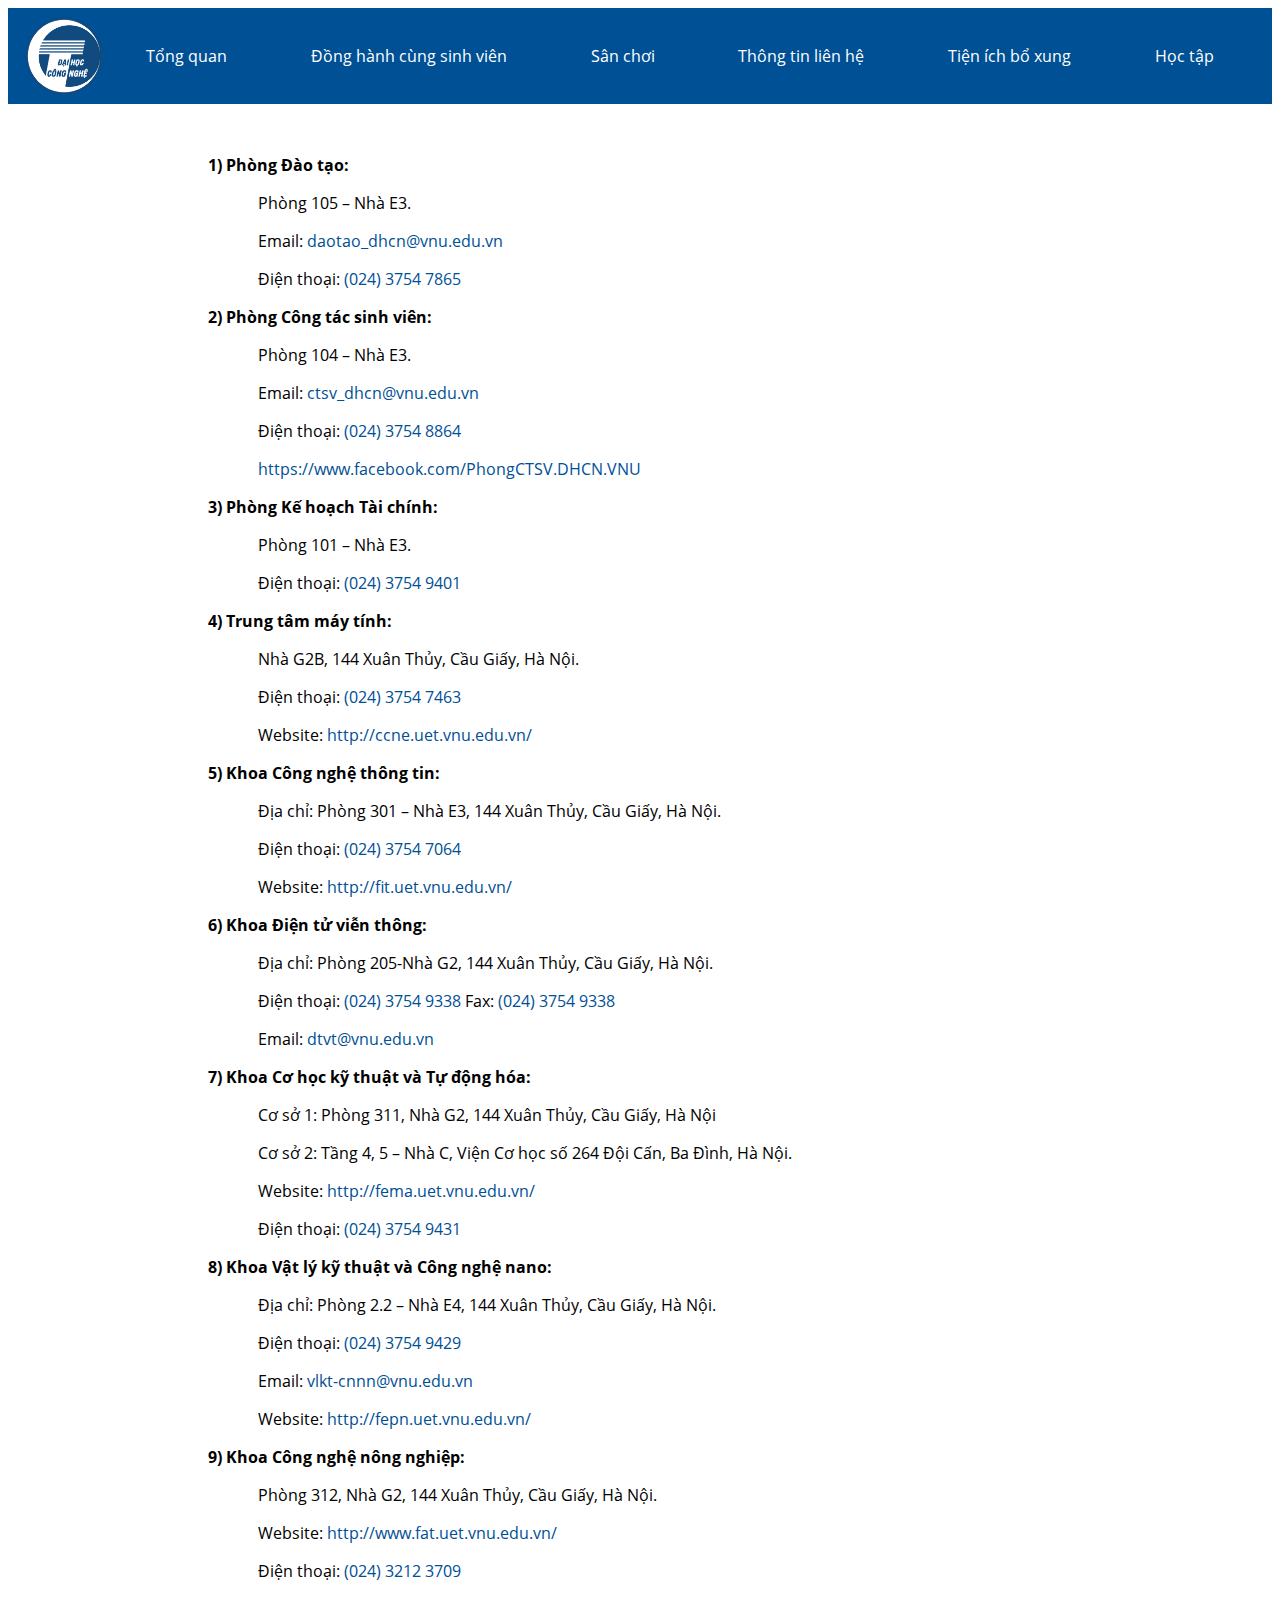
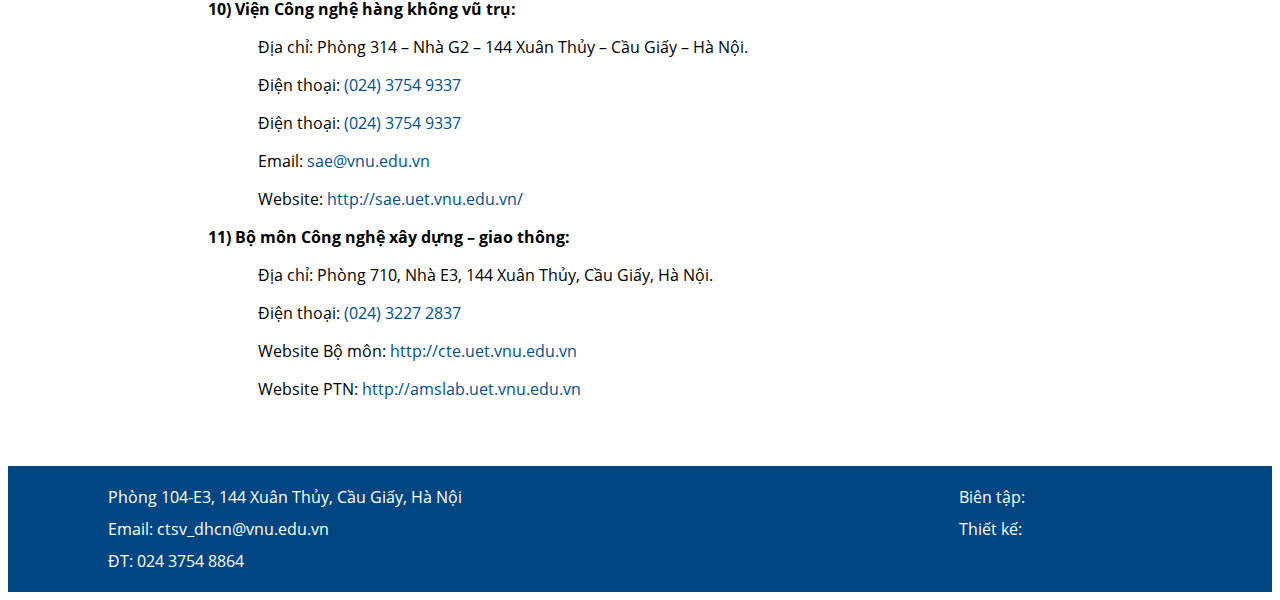
<file: pages/Thông tin liên hệ/index.html>
<!DOCTYPE html>
<html lang="en">
<head>
    <meta charset="UTF-8">
    <meta http-equiv="X-UA-Compatible" content="IE=edge">
    <meta name="viewport" content="width=device-width, initial-scale=1.0">
    <title>Thông tin liên hệ</title>

    <link rel="stylesheet" href="../../Home.css">
    <link rel="stylesheet" href="../../main.css">
    <link rel="stylesheet" href="./style.css">
    <link rel="stylesheet" href="../global.css">
</head>
<body>
    <div class="page-header">
        <div class="nav" id="nav">
            <div class="logo-uet">
                <img src="../images/logo.png" alt="logo" class="logo" />
            </div>
            <div class="nav_bar">
                <a href="" class="desktop_nav_item">Tổng quan</a>
                <a href="" class="desktop_nav_item">Đồng hành cùng sinh viên</a>
                <a href="" class="desktop_nav_item">Sân chơi</a>
                <a href="" class="desktop_nav_item">Thông tin liên hệ</a>
                <a href="" class="desktop_nav_item">Tiện ích bổ xung</a>
                <a href="" class="desktop_nav_item">Học tập</a>
            </div>
            <!-- <button class="icon" onclick="showNav()"><i class="fa fa-bars"></i></button> -->
        </div>
    </div>
    <div class="home-body body-container">
        <div class="info-item">
            <div class="info-title">1) Phòng Đào tạo: </div>
            <div class="info-content">
                <p>Phòng 105 – Nhà E3.</p>
                <p>Email: <a class="info-contact" href="mailto:daotao_dhcn@vnu.edu.vn">daotao_dhcn@vnu.edu.vn</a></p>
                <p>Điện thoại:  <a class="info-contact" href="tel:02437547865">(024) 3754 7865</a></p>
            </div>
        </div>
        <div class="info-item">
            <div class="info-title">2) Phòng Công tác sinh viên: </div>
            <div class="info-content">
                <p>Phòng 104 – Nhà E3.</p>
                <p>Email: <a class="info-contact" href="mailto:ctsv_dhcn@vnu.edu.vn">ctsv_dhcn@vnu.edu.vn</a></p>
                <p>Điện thoại:  <a class="info-contact" href="tel:02437548864">(024) 3754 8864</a></p>
                <p><a class="info-contact" href="https://www.facebook.com/PhongCTSV.DHCN.VNU">https://www.facebook.com/PhongCTSV.DHCN.VNU</a></p>
            </div>
        </div>
        <div class="info-item">
            <div class="info-title">3) Phòng Kế hoạch Tài chính: </div>
            <div class="info-content">
                <p>Phòng 101 – Nhà E3.</p>
                <p>Điện thoại:  <a class="info-contact" href="tel:02437549401">(024) 3754 9401</a></p>
            </div>
        </div>
        <div class="info-item">
            <div class="info-title">4) Trung tâm máy tính: </div>
            <div class="info-content">
                <p>Nhà G2B, 144 Xuân Thủy, Cầu Giấy, Hà Nội.</p>
                <p>Điện thoại:  <a class="info-contact" href="tel:02437547463">(024) 3754 7463</a></p>
                <p>Website:  <a class="info-contact" href="http://ccne.uet.vnu.edu.vn/">http://ccne.uet.vnu.edu.vn/</a></p>
            </div>
        </div>
        <div class="info-item">
            <div class="info-title">5) Khoa Công nghệ thông tin: </div>
            <div class="info-content">
                <p>Địa chỉ: Phòng 301 – Nhà E3, 144 Xuân Thủy, Cầu Giấy, Hà Nội.</p>
                <p>Điện thoại:  <a class="info-contact" href="tel:02437547064">(024) 3754 7064</a></p>
                <p>Website:  <a class="info-contact" href="http://fit.uet.vnu.edu.vn/">http://fit.uet.vnu.edu.vn/</a></p>
            </div>
        </div>
        <div class="info-item">
            <div class="info-title">6) Khoa Điện tử viễn thông: </div>
            <div class="info-content">
                <p>Địa chỉ: Phòng 205-Nhà G2, 144 Xuân Thủy, Cầu Giấy, Hà Nội.</p>
                <p>Điện thoại:  <a class="info-contact" href="tel:02437549338 ">(024) 3754 9338</a> Fax:  <a class="info-contact" href="tel:02437549338">(024) 3754 9338</a></p>
                <p>Email: <a class="info-contact" href="mailto:dtvt@vnu.edu.vn">dtvt@vnu.edu.vn</a></p>
            </div>
        </div>
        <div class="info-item">
            <div class="info-title">7) Khoa Cơ học kỹ thuật và Tự động hóa: </div>
            <div class="info-content">
                <p>Cơ sở 1: Phòng 311, Nhà G2, 144 Xuân Thủy, Cầu Giấy, Hà Nội</p>
                <p>Cơ sở 2: Tầng 4, 5 – Nhà C, Viện Cơ học số 264 Đội Cấn, Ba Đình, Hà Nội.</p>
                <p>Website:  <a class="info-contact" href="http://fema.uet.vnu.edu.vn/">http://fema.uet.vnu.edu.vn/</a></p>
                <p>Điện thoại:  <a class="info-contact" href="tel:02437549431">(024) 3754 9431</a></p>
            </div>
        </div>
        <div class="info-item">
            <div class="info-title">8) Khoa Vật lý kỹ thuật và Công nghệ nano: </div>
            <div class="info-content">
                <p>Địa chỉ: Phòng 2.2 – Nhà E4, 144 Xuân Thủy, Cầu Giấy, Hà Nội.</p>
                <p>Điện thoại:  <a class="info-contact" href="tel:02437549429">(024) 3754 9429</a></p>
                <p>Email: <a class="info-contact" href="mailto:vlkt-cnnn@vnu.edu.vn">vlkt-cnnn@vnu.edu.vn</a></p>
                <p>Website:  <a class="info-contact" href="http://fepn.uet.vnu.edu.vn/">http://fepn.uet.vnu.edu.vn/</a></p>
            </div>
        </div>
        <div class="info-item">
            <div class="info-title">9) Khoa Công nghệ nông nghiệp: </div>
            <div class="info-content">
                <p>Phòng 312, Nhà G2, 144 Xuân Thủy, Cầu Giấy, Hà Nội.</p>
                <p>Website:  <a class="info-contact" href="http://www.fat.uet.vnu.edu.vn/">http://www.fat.uet.vnu.edu.vn/</a></p>
                <p>Điện thoại:  <a class="info-contact" href="tel:02432123709">(024) 3212 3709</a></p>
            </div>
        </div>
        <div class="info-item">
            <div class="info-title">10)	Viện Công nghệ hàng không vũ trụ: </div>
            <div class="info-content">
                <p>Địa chỉ: Phòng 314 – Nhà G2 – 144 Xuân Thủy – Cầu Giấy – Hà Nội.</p>
                <p>Điện thoại:  <a class="info-contact" href="tel:02437549337">(024) 3754 9337</a></p>
                <p>Điện thoại:  <a class="info-contact" href="tel:02437549337">(024) 3754 9337</a></p>
                <p>Email: <a class="info-contact" href="mailto:sae@vnu.edu.vn">sae@vnu.edu.vn</a></p>
                <p>Website:  <a class="info-contact" href="http://sae.uet.vnu.edu.vn/">http://sae.uet.vnu.edu.vn/</a></p>
            </div>
        </div>
        <div class="info-item">
            <div class="info-title">11)	Bộ môn Công nghệ xây dựng – giao thông: </div>
            <div class="info-content">
                <p>Địa chỉ: Phòng 710, Nhà E3, 144 Xuân Thủy, Cầu Giấy, Hà Nội.</p>
                <p>Điện thoại:  <a class="info-contact" href="tel:02432272837">(024) 3227 2837</a></p>
                <p>Website Bộ môn: <a class="info-contact" href="http://cte.uet.vnu.edu.vn">http://cte.uet.vnu.edu.vn</a></p>
                <p>Website PTN: <a class="info-contact" href="http://amslab.uet.vnu.edu.vn">http://amslab.uet.vnu.edu.vn</a></p>
            </div>
        </div>
    </div>
    <div class="home-footer body-container">
        <div class="footer-address">
            <span>Phòng 104-E3, 144 Xuân Thủy, Cầu Giấy, Hà Nội</span>
            <a style="color: #fff" href="mailto:ctsv_dhcn@vnu.edu.vn" class="addr-mail">Email: ctsv_dhcn@vnu.edu.vn</a>
            <a style="color: #fff" href="tel:02437548864">ĐT: 024 3754 8864</a>
        </div>
        <div class="footer-author footer-address">
            <span style="margin-bottom: 10px">Biên tập:</span>
            <span>Thiết kế:</span>
        </div>
    </div>
</body>
</html>
</file>
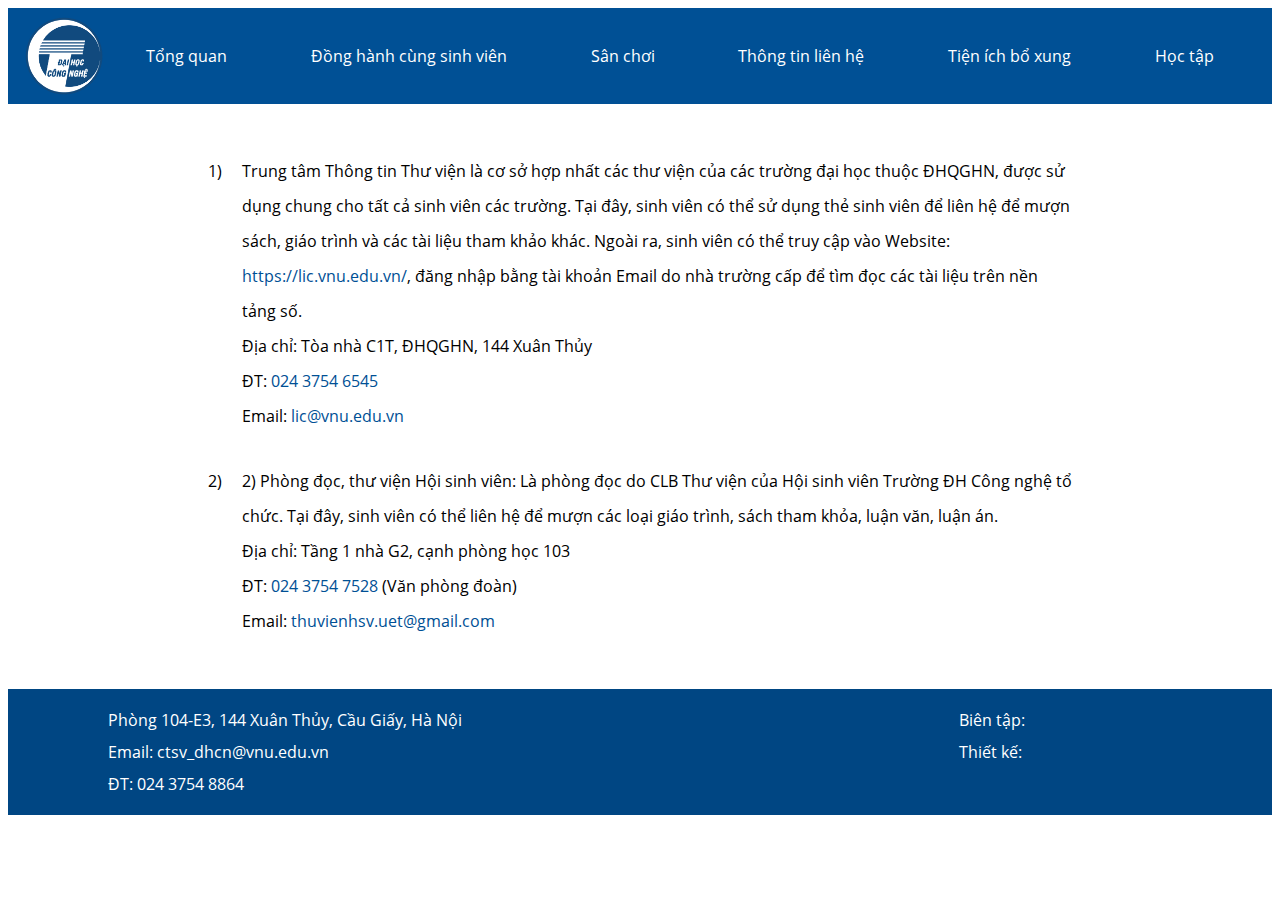
<file: pages/Thư viện/index.html>
<!DOCTYPE html>
<html lang="en">
<head>
    <meta charset="UTF-8">
    <meta http-equiv="X-UA-Compatible" content="IE=edge">
    <meta name="viewport" content="width=device-width, initial-scale=1.0">
    <title>Thông tin liên hệ</title>

    <link rel="stylesheet" href="../../Home.css">
    <link rel="stylesheet" href="../../main.css">
    <link rel="stylesheet" href="./style.css">
    <link rel="stylesheet" href="../global.css">
</head>
<body>
    <div class="page-header">
        <div class="nav" id="nav">
            <div class="logo-uet">
                <img src="../images/logo.png" alt="logo" class="logo" />
            </div>
            <div class="nav_bar">
                <a href="" class="desktop_nav_item">Tổng quan</a>
                <a href="" class="desktop_nav_item">Đồng hành cùng sinh viên</a>
                <a href="" class="desktop_nav_item">Sân chơi</a>
                <a href="" class="desktop_nav_item">Thông tin liên hệ</a>
                <a href="" class="desktop_nav_item">Tiện ích bổ xung</a>
                <a href="" class="desktop_nav_item">Học tập</a>
            </div>
            <!-- <button class="icon" onclick="showNav()"><i class="fa fa-bars"></i></button> -->
        </div>
    </div>
    <div class="home-body body-container">
        <div class="content">
            <div class="number-order">1)</div>
            <div class="content-order">
                <p>Trung tâm Thông tin Thư viện là cơ sở hợp nhất các thư viện của các trường đại học thuộc ĐHQGHN, được sử dụng chung cho tất cả sinh viên các trường. Tại đây, sinh viên có thể sử dụng thẻ sinh viên để liên hệ để mượn sách, giáo trình và các tài liệu tham khảo khác. Ngoài ra, sinh viên có thể truy cập vào Website: <a class="web-link" href="https://lic.vnu.edu.vn/">https://lic.vnu.edu.vn/</a>, đăng nhập bằng tài khoản Email do nhà trường cấp để tìm đọc các tài liệu trên nền tảng số.</p>
                <p>Địa chỉ: Tòa nhà C1T, ĐHQGHN, 144 Xuân Thủy</p>
                <p>ĐT: <a class="web-link" href="tel:02437546545">024 3754 6545</a></p>
                <p>Email: <a class="web-link" href="mailto:lic@vnu.edu.vn">lic@vnu.edu.vn</a></p>
            </div>
        </div>
        <div class="content" style="margin-top: 30px;">
            <div class="number-order">2)</div>
            <div class="content-order">
                <p>2) Phòng đọc, thư viện Hội sinh viên: Là phòng đọc do CLB Thư viện của Hội sinh viên Trường ĐH Công nghệ tổ chức. Tại đây, sinh viên có thể liên hệ để mượn các loại giáo trình, sách tham khỏa, luận văn, luận án.</p>
                <p>Địa chỉ: Tầng 1 nhà G2, cạnh phòng học 103</p>
                <p>ĐT: <a class="web-link" href="tel:02437547528">024 3754 7528</a> (Văn phòng đoàn)</p>
                <p>Email: <a class="web-link" href="mailto:thuvienhsv.uet@gmail.com">thuvienhsv.uet@gmail.com</a></p>
            </div>
        </div>
    </div>
    <div class="home-footer body-container">
        <div class="footer-address">
            <span>Phòng 104-E3, 144 Xuân Thủy, Cầu Giấy, Hà Nội</span>
            <a style="color: #fff" href="mailto:ctsv_dhcn@vnu.edu.vn" class="addr-mail">Email: ctsv_dhcn@vnu.edu.vn</a>
            <a style="color: #fff" href="tel:02437548864">ĐT: 024 3754 8864</a>
        </div>
        <div class="footer-author footer-address">
            <span style="margin-bottom: 10px">Biên tập:</span>
            <span>Thiết kế:</span>
        </div>
    </div>
</body>
</html>
</file>
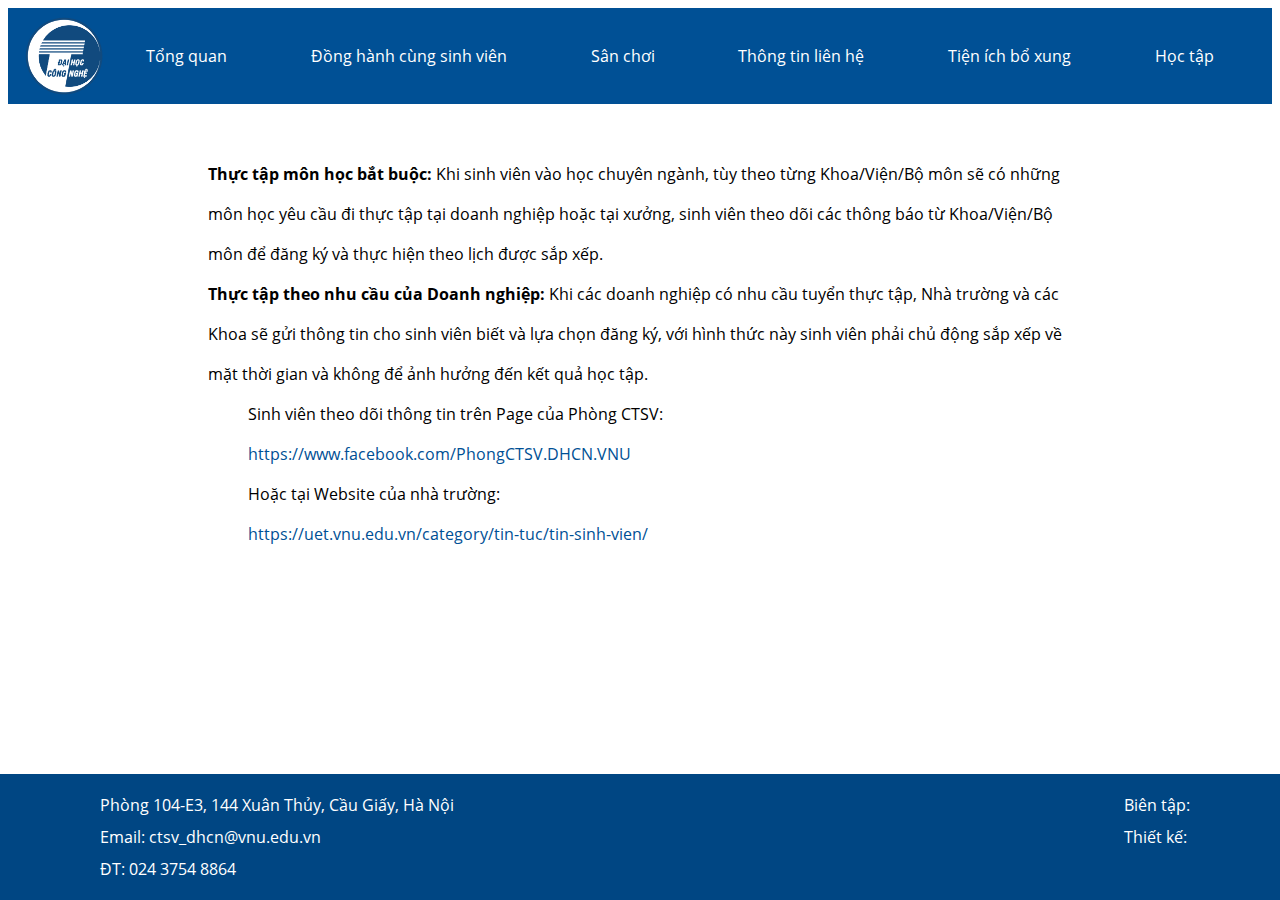
<file: pages/Thực tập thực tế/index.html>
<!DOCTYPE html>
<html lang="en">
<head>
    <meta charset="UTF-8">
    <meta http-equiv="X-UA-Compatible" content="IE=edge">
    <meta name="viewport" content="width=device-width, initial-scale=1.0">
    <title>Tuyển dụng - Việc làm</title>

    <link rel="stylesheet" href="../../Home.css">
    <link rel="stylesheet" href="../../main.css">
    <link rel="stylesheet" href="./style.css">
    <link rel="stylesheet" href="../global.css">
</head>
<body>
    <div class="page-header">
        <div class="nav" id="nav">
            <div class="logo-uet">
                <img src="../images/logo.png" alt="logo" class="logo" />
            </div>
            <div class="nav_bar">
                <a href="" class="desktop_nav_item">Tổng quan</a>
                <a href="" class="desktop_nav_item">Đồng hành cùng sinh viên</a>
                <a href="" class="desktop_nav_item">Sân chơi</a>
                <a href="" class="desktop_nav_item">Thông tin liên hệ</a>
                <a href="" class="desktop_nav_item">Tiện ích bổ xung</a>
                <a href="" class="desktop_nav_item">Học tập</a>
            </div>
            <!-- <button class="icon" onclick="showNav()"><i class="fa fa-bars"></i></button> -->
        </div>
    </div>
    <div class="home-body body-container">
        <div class="content"><span class="text-title">Thực tập môn học bắt buộc:</span> Khi sinh viên vào học chuyên ngành, tùy theo từng Khoa/Viện/Bộ môn sẽ có những môn học yêu cầu đi thực tập tại doanh nghiệp hoặc tại xưởng, sinh viên theo dõi các thông báo từ Khoa/Viện/Bộ môn để đăng ký và thực hiện theo lịch được sắp xếp.</div>
        <div class="content"><span class="text-title">Thực tập theo nhu cầu của Doanh nghiệp:</span> Khi các doanh nghiệp có nhu cầu tuyển thực tập, Nhà trường và các Khoa sẽ gửi thông tin cho sinh viên biết và lựa chọn đăng ký, với hình thức này sinh viên phải chủ động sắp xếp về mặt thời gian và không để ảnh hưởng đến kết quả học tập.</div>
        <div class="page-follow">
            <p>Sinh viên theo dõi thông tin trên Page của Phòng CTSV:</p>
            <a class="web-link" href="https://www.facebook.com/PhongCTSV.DHCN.VNU">https://www.facebook.com/PhongCTSV.DHCN.VNU</a>
        </div>
        <div class="page-follow">
            <p>Hoặc tại Website của nhà trường:</p>
            <a class="web-link" href="https://uet.vnu.edu.vn/category/tin-tuc/tin-sinh-vien/">https://uet.vnu.edu.vn/category/tin-tuc/tin-sinh-vien/</a>
        </div>
    </div>
    <div class="home-footer body-container" style="position: fixed;width: 100%;bottom: 0;left: 0;">
        <div class="footer-address">
            <span>Phòng 104-E3, 144 Xuân Thủy, Cầu Giấy, Hà Nội</span>
            <a style="color: #fff" href="mailto:ctsv_dhcn@vnu.edu.vn" class="addr-mail">Email: ctsv_dhcn@vnu.edu.vn</a>
            <a style="color: #fff" href="tel:02437548864">ĐT: 024 3754 8864</a>
        </div>
        <div class="footer-author footer-address">
            <span style="margin-bottom: 10px">Biên tập:</span>
            <span>Thiết kế:</span>
        </div>
    </div>
</body>
</html>
</file>
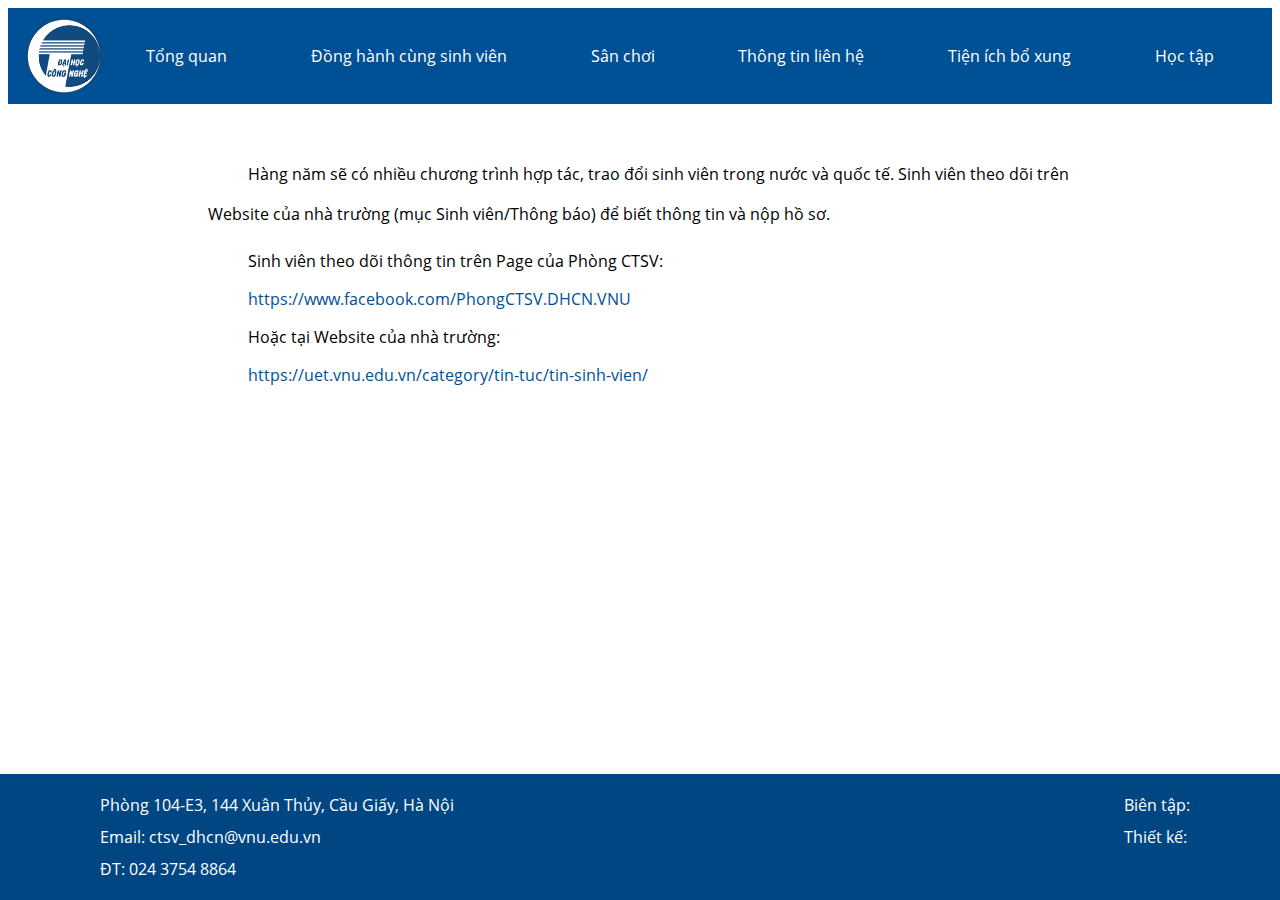
<file: pages/Trao đổi sinh viên/index.html>
<!DOCTYPE html>
<html lang="en">
<head>
    <meta charset="UTF-8">
    <meta http-equiv="X-UA-Compatible" content="IE=edge">
    <meta name="viewport" content="width=device-width, initial-scale=1.0">
    <title>Trao đổi sinh viên</title>

    <link rel="stylesheet" href="../../Home.css">
    <link rel="stylesheet" href="../../main.css">
    <link rel="stylesheet" href="./style.css">
    <link rel="stylesheet" href="../global.css">
</head>
<body>
    <div class="page-header">
        <div class="nav" id="nav">
            <div class="logo-uet">
                <img src="../images/logo.png" alt="logo" class="logo" />
            </div>
            <div class="nav_bar">
                <a href="" class="desktop_nav_item">Tổng quan</a>
                <a href="" class="desktop_nav_item">Đồng hành cùng sinh viên</a>
                <a href="" class="desktop_nav_item">Sân chơi</a>
                <a href="" class="desktop_nav_item">Thông tin liên hệ</a>
                <a href="" class="desktop_nav_item">Tiện ích bổ xung</a>
                <a href="" class="desktop_nav_item">Học tập</a>
            </div>
            <!-- <button class="icon" onclick="showNav()"><i class="fa fa-bars"></i></button> -->
        </div>
    </div>
    <div class="home-body body-container">
        <div class="content">Hàng năm sẽ có nhiều chương trình hợp tác, trao đổi sinh viên trong nước và quốc tế. Sinh viên theo dõi trên Website của nhà trường (mục Sinh viên/Thông báo) để biết thông tin và nộp hồ sơ.</div>
        <div class="page-follow">
            <div class="follow-item">
                <p>Sinh viên theo dõi thông tin trên Page của Phòng CTSV:</p>
                <a class="web-link" href="https://www.facebook.com/PhongCTSV.DHCN.VNU">https://www.facebook.com/PhongCTSV.DHCN.VNU</a>
            </div>
            <div class="follow-item">
                <p>Hoặc tại Website của nhà trường:</p>
                <a class="web-link" href="https://uet.vnu.edu.vn/category/tin-tuc/tin-sinh-vien/">https://uet.vnu.edu.vn/category/tin-tuc/tin-sinh-vien/</a>
            </div>
        </div>
    </div>
    <div class="home-footer body-container" style="position: fixed;width: 100%;bottom: 0;left: 0;">
        <div class="footer-address">
            <span>Phòng 104-E3, 144 Xuân Thủy, Cầu Giấy, Hà Nội</span>
            <a style="color: #fff" href="mailto:ctsv_dhcn@vnu.edu.vn" class="addr-mail">Email: ctsv_dhcn@vnu.edu.vn</a>
            <a style="color: #fff" href="tel:02437548864">ĐT: 024 3754 8864</a>
        </div>
        <div class="footer-author footer-address">
            <span style="margin-bottom: 10px">Biên tập:</span>
            <span>Thiết kế:</span>
        </div>
    </div>
</body>
</html>
</file>
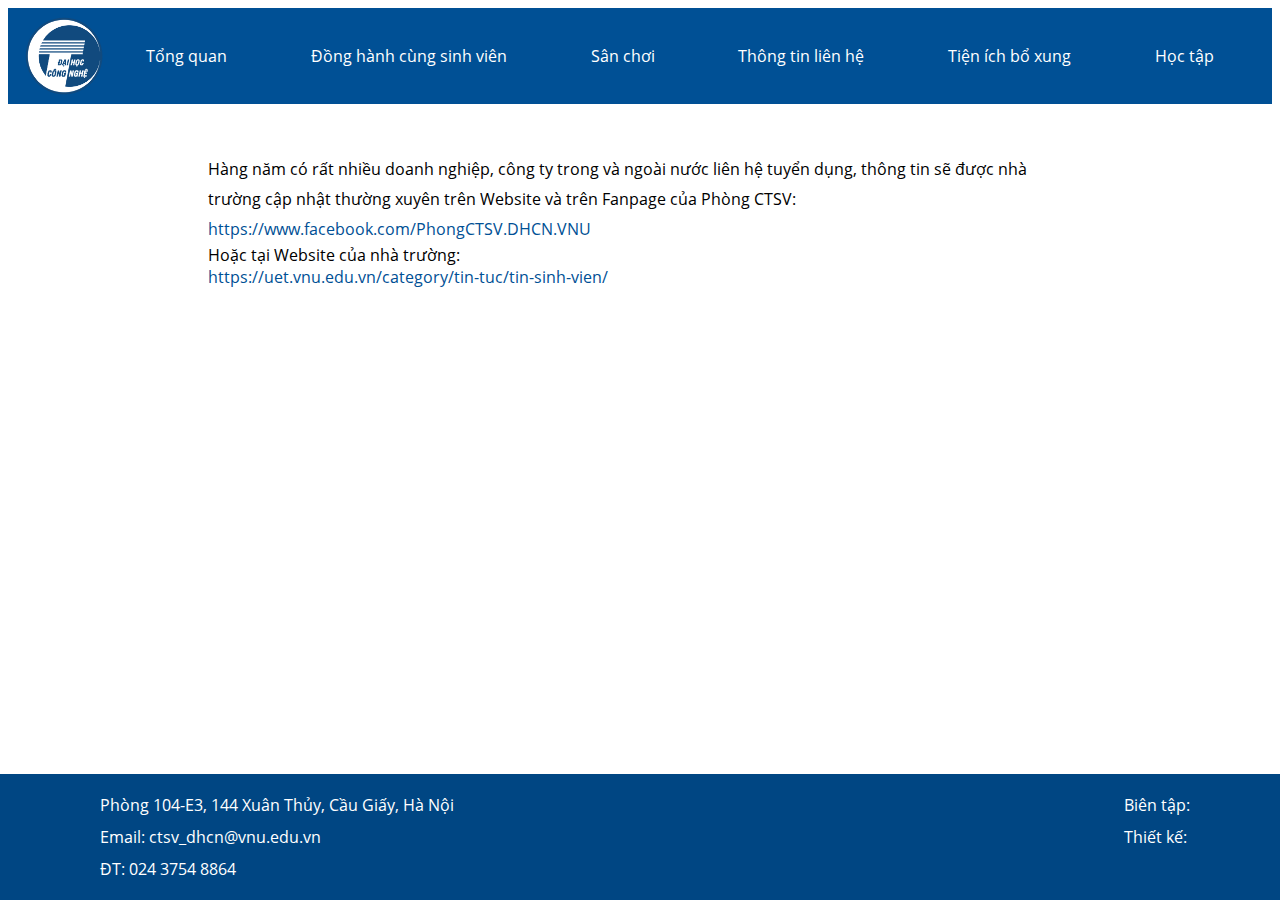
<file: pages/Tuyển dụng việc làm/index.html>
<!DOCTYPE html>
<html lang="en">
<head>
    <meta charset="UTF-8">
    <meta http-equiv="X-UA-Compatible" content="IE=edge">
    <meta name="viewport" content="width=device-width, initial-scale=1.0">
    <title>Tuyển dụng - Việc làm</title>

    <link rel="stylesheet" href="../../Home.css">
    <link rel="stylesheet" href="../../main.css">
    <link rel="stylesheet" href="./style.css">
    <link rel="stylesheet" href="../global.css">
</head>
<body>
    <div class="page-header">
        <div class="nav" id="nav">
            <div class="logo-uet">
                <img src="../images/logo.png" alt="logo" class="logo" />
            </div>
            <div class="nav_bar">
                <a href="" class="desktop_nav_item">Tổng quan</a>
                <a href="" class="desktop_nav_item">Đồng hành cùng sinh viên</a>
                <a href="" class="desktop_nav_item">Sân chơi</a>
                <a href="" class="desktop_nav_item">Thông tin liên hệ</a>
                <a href="" class="desktop_nav_item">Tiện ích bổ xung</a>
                <a href="" class="desktop_nav_item">Học tập</a>
            </div>
            <!-- <button class="icon" onclick="showNav()"><i class="fa fa-bars"></i></button> -->
        </div>
    </div>
    <div class="home-body body-container">
        <div class="paragraph">
            Hàng năm có rất nhiều doanh nghiệp, công ty trong và ngoài nước liên hệ tuyển dụng, thông tin sẽ được nhà trường cập nhật thường xuyên trên Website và trên Fanpage của Phòng CTSV: <a class="web-link" href="https://www.facebook.com/PhongCTSV.DHCN.VNU">https://www.facebook.com/PhongCTSV.DHCN.VNU</a> 
        </div class="paragraph">
        <div>
            Hoặc tại Website của nhà trường: 
            <br>
            <a href="https://uet.vnu.edu.vn/category/tin-tuc/tin-sinh-vien/" class="web-link">https://uet.vnu.edu.vn/category/tin-tuc/tin-sinh-vien/</a>
        </div>
    </div>
    <div class="home-footer body-container" style="position: fixed;width: 100%;bottom: 0;left: 0;">
        <div class="footer-address">
            <span>Phòng 104-E3, 144 Xuân Thủy, Cầu Giấy, Hà Nội</span>
            <a style="color: #fff" href="mailto:ctsv_dhcn@vnu.edu.vn" class="addr-mail">Email: ctsv_dhcn@vnu.edu.vn</a>
            <a style="color: #fff" href="tel:02437548864">ĐT: 024 3754 8864</a>
        </div>
        <div class="footer-author footer-address">
            <span style="margin-bottom: 10px">Biên tập:</span>
            <span>Thiết kế:</span>
        </div>
    </div>
</body>
</html>
</file>
<file: Home.css>
a {
  color: #000;
  text-decoration: none;
}

.body-container {
  padding-left: 100px;
  padding-right: 100px;
}
.wrap-menu-item {
  /* border: 1px solid #000; */
  width: 30%;
  text-align: center;
  padding: 0 10px;
  padding-bottom: 10px;
  box-shadow: rgb(0 0 0 / 20%) 0px 3px 7px;
  border-top: 3px solid #004683;
  transition: 0.3s;
  margin-bottom: 20px;
  height: 80px;
}
.menu-item {
  height: 100%;
  width: 100%;
  display: flex;
  flex-direction: column;
  justify-content: center;
}
.menu-item span {
  font-size: 14px;
}
.menu-item p {
  margin-bottom: 10px;
  font-size: 16px;
  text-transform: uppercase;
  font-family: OpenSans-semibold;
}
.wrap-menu-item:hover {
  background-color: #f1f1f1;
  transition: 0.3s;
}
.wrap-menu-list {
  display: flex;
  flex-wrap: wrap;
  justify-content: space-between;
}
.footer-address {
  display: flex;
  flex-direction: column;
  color: #fff !important;
  width: 80%;
}
.home-footer {
  background-color: #004683;
  padding-top: 20px;
  padding-bottom: 20px;
  display: flex;
  justify-content: center;
}
.addr-mail {
  margin: 10px 0;
}
.footer-author {
  flex: 1;
}
.logo-image {
  width: 120px;
}
.logo-image img {
  width: 100%;
}
/* .header-logo {
  display: flex;
  align-items: center;
} */
.page-title {
  font-size: 32px;
  font-weight: bold;
  margin-left: 10px;
  color: #fff;
}
.home-header {
  padding-top: 30px;
  padding-bottom: 30px;
  background-color: #005095;
  margin-bottom: 30px;
}
.uet-short {
  font-size: 24px;
  font-weight: bold;
  color: #fff;
}
.uet-image {
  width: 23%;
  height: 160px;
}
.uet-image img {
  width: 100%;
  height: 100%;
}
.wrap-logo-image {
  width: 20%;
  text-align: center;
  display: flex;
  justify-content: center;
  align-items: center;
}
.wrap-uet-image {
  flex: 1;
  display: flex;
  align-items: center;
  justify-content: space-between;
}
.page-header-img {
  display: flex;
}
.page-title {
  width: 100%;
  text-align: center;
  margin-bottom: 15px;
}
@media (min-width: 992px) and (max-width: 1199px) {
  .body-container {
    padding-left: 50px;
    padding-right: 50px;
  }
}
@media (min-width: 768px) and (max-width: 991px) {
  .body-container {
    padding-left: 10px;
    padding-right: 10px;
  }
}
@media (min-width: 576px) and (max-width: 767px) {
  .body-container {
    padding-left: 10px;
    padding-right: 10px;
  }
  .uet-image:nth-child(4) {
    display: none;
  }
  .uet-image:nth-child(3) {
    display: none;
  }
  .uet-image {
    width: 48%;
  }
  .wrap-menu-item {
    width: 45%;
  }
  .uet-short {
    font-size: 20px;
  }
  .wrap-logo-image {
    width: 30%;
  }
}
@media (max-width: 575px) {
  .body-container {
    padding-left: 10px;
    padding-right: 10px;
  }
  .uet-image:nth-child(4) {
    display: none;
  }
  .uet-image:nth-child(3) {
    display: none;
  }
  .uet-image:nth-child(2) {
    display: none;
  }
  .uet-image:nth-child(1) {
    display: none;
  }
  .uet-image {
    width: 48%;
  }
  .wrap-menu-item {
    width: 100%;
  }
  .uet-short {
    font-size: 20px;
  }
  .wrap-logo-image {
    width: 100%;
  }
  .home-footer {
    flex-direction: column;
  }
  .footer-address {
    margin-bottom: 15px;
    width: 100%;
  }
}
</file>
<file: main.css>
@font-face {
  font-family: OpenSans;
  src: url("./fonts/OpenSans-Regular.ttf");
}

@font-face {
  font-family: OpenSans-bold;
  src: url("./fonts/OpenSans-Bold.ttf");
}

@font-face {
  font-family: OpenSans-semibold;
  src: url("./fonts/OpenSans-SemiBold.ttf");
}

@font-face {
  font-family: OpenSans-italic;
  src: url("./fonts/OpenSans-Italic.ttf");
}

body {
  font-family: OpenSans;
}
</file>
<file: pages/Các cổng thông tin hữu ích/style.css>
.logo {
    width: 100px;
    height: 100px;
    margin: auto;
  }
  
  .desktop_nav_item {
    margin: auto;
  }
  
  .mobi_nav_item {
    display: none;
  }
  
  .icon {
    display: none;
  }
  
  .nav {
    display: flex;
    padding: 8px 16px;
    background-color: #005095;
  }
  .logo-uet{
    width: 80px;
    height: 80px;
  }
  .logo-uet img{
    width: 100%;
    height: 100%;
  }
  .nav_bar {
    flex-grow: 1;
    display: flex;
    justify-content: space-around;
  }
  .nav_bar a{
    color: #fff;
  }
  .mobi_nav_item{
    background-color: #005095;
  }
  .mobi_nav_item a{
    color: #fff;
    padding: 10px 20px;
  }
  .corousel {
    height: 460px;
    background-image: url("./images/carousel.jpg");
    background-size: 100% 100%;
  }
  
  .vanhoa-title{
    color: #136292;
    font-size: 85px;
    font-weight: 700;
    font-family: "San Francisco Display";
    text-align: center;
    margin-bottom: 30px;
  
  }
  
  .component{
    display: grid;
    grid-template-columns: 25% 25% 25% 25%;
    grid-template-rows: auto auto; 
  }
  
  

  .item{
    height: 300px; display: flex; align-items: center; justify-content: center;
    box-shadow: 0 13px 29px rgb(0 0 0 / 35%);
    border-radius: 20px;
    background-color: #fff;
    padding: 10px;
  }
  
  @media (max-width: 575px) {
    .nav {
      display: flex;
      justify-content: space-between;
    }
    .desktop_nav_item {
      display: none;
    }
  
    .icon {
      margin-top: auto;
      margin-bottom: auto;
      width: 50px;
      height: 50px;
      display: inline;
    }
  
    .mobi_nav_item {
      display: none;
    }
  
    .mobi_nav_item.responsive {
      display: block;
    }
  
    .mobi_nav_item.responsive a {
      display: block;
    }
    .vanhoa-title{
      color: #136292;
      font-size: 60px;
      font-weight: 700;
      font-family: "San Francisco Display";
      text-align: center;
      margin-bottom: 30px;
    
    }
  }
  
  /*  */
</file>
<file: pages/Hoạt động đoàn hội/style.css>
.web-link {
  color: #005095;
}
.child-content {
  padding-left: 30px;
}
</file>
<file: pages/global.css>
.home-body {
  padding-left: 200px;
  padding-right: 200px;
  padding-top: 50px;
  padding-bottom: 50px;
}
.logo-uet {
  width: 80px;
  height: 80px;
}
.logo-uet img {
  width: 100%;
  height: 100%;
}
.nav {
  display: flex;
  padding: 8px 16px;
  background-color: #005095;
}
.nav_bar {
  flex-grow: 1;
  display: flex;
  justify-content: space-around;
  align-items: center;
}
.nav_bar a {
  color: #fff;
}
.mobi_nav_item {
  background-color: #005095;
}
.mobi_nav_item a {
  color: #fff;
  padding: 10px 20px;
}
.footer-address {
  display: flex;
  flex-direction: column;
  color: #fff !important;
  width: 80%;
}
.footer-author {
  flex: 1;
}
@font-face {
  font-family: OpenSans;
  src: url("../fonts/OpenSans-Regular.ttf");
}

@font-face {
  font-family: OpenSans-bold;
  src: url("../fonts/OpenSans-Bold.ttf");
}

@font-face {
  font-family: OpenSans-semibold;
  src: url("../fonts/OpenSans-SemiBold.ttf");
}

@font-face {
  font-family: OpenSans-italic;
  src: url("../fonts/OpenSans-Italic.ttf");
}

body {
  font-family: OpenSans;
}

@media (max-width: 575px) {
  .home-body {
    padding-left: 0px;
    padding-right: 0px;
    padding-top: 20px;
    padding-bottom: 20px;
  }
  .nav {
    display: flex;
    justify-content: space-between;
  }
  .desktop_nav_item {
    display: none;
  }

  .icon {
    margin-top: auto;
    margin-bottom: auto;
    width: 50px;
    height: 50px;
    display: inline;
  }

  .mobi_nav_item {
    display: none;
  }

  .mobi_nav_item.responsive {
    display: block;
  }

  .mobi_nav_item.responsive a {
    display: block;
  }
}
</file>
<file: pages/Khám chữa bệnh/style.css>
.paragraph {
  text-indent: 50px;
  line-height: 30px;
}
.home-body {
  padding-top: 50px;
  padding-bottom: 50px;
}
.mail-link {
  color: #005095;
}
.text-bold {
  font-family: Opensans-semibold;
}
.hospital-addr {
  padding-left: 50px;
}
</file>
<file: pages/Ký túc xá/style.css>
.paragraph {
  text-indent: 50px;
  line-height: 30px;
}
.home-body {
  padding-top: 50px;
  padding-bottom: 50px;
}
.link-page {
  color: #005095;
  font-family: Opensans-semibold;
}
ul {
  list-style: none;
}
</file>
<file: pages/Lịch sử truyền thống/style.css>
.logo {
  width: 100px;
  height: 100px;
  margin: auto;
}

.desktop_nav_item {
  margin: auto;
}

.mobi_nav_item {
  display: none;
}

.icon {
  display: none;
}

.nav {
  display: flex;
  padding: 8px 16px;
  background-color: #005095;
}
.logo-uet{
  width: 80px;
  height: 80px;
}
.logo-uet img{
  width: 100%;
  height: 100%;
}
.nav_bar {
  flex-grow: 1;
  display: flex;
  justify-content: space-around;
}
.nav_bar a{
  color: #fff;
}
.mobi_nav_item{
  background-color: #005095;
}
.mobi_nav_item a{
  color: #fff;
  padding: 10px 20px;
}
.corousel {
  height: 460px;
  background-image: url("./images/carousel.jpg");
  background-size: 100% 100%;
}

.vanhoa-title{
  color: #136292;
  font-size: 85px;
  font-weight: 700;
  font-family: "San Francisco Display";
  text-align: center;
  margin: 30px;

}

.component{
  display: grid;
  grid-template-columns: 50% 50%;
}

.column{
  box-shadow: 0 13px 29px rgb(0 0 0 / 35%);
  border-radius: 20px;
  background-color: #fff;
  height: 100%;
}

.col-icon{
  display: flex;
  justify-content: space-around;
}

.col-content {
  color: #136292;
  font-size: 31px;
  font-weight: 500;
  font-family: "San Francisco Display";
}

@media (max-width: 575px) {
  .nav {
    display: flex;
    justify-content: space-between;
  }
  .desktop_nav_item {
    display: none;
  }

  .icon {
    margin-top: auto;
    margin-bottom: auto;
    width: 50px;
    height: 50px;
    display: inline;
  }

  .mobi_nav_item {
    display: none;
  }

  .mobi_nav_item.responsive {
    display: block;
  }

  .mobi_nav_item.responsive a {
    display: block;
  }
  .vanhoa-title{
    color: #136292;
    font-size: 60px;
    font-weight: 700;
    font-family: "San Francisco Display";
    text-align: center;
    margin-bottom: 30px;
  
  }
}

/*  */
</file>
<file: pages/Nội quy quy chế/style.css>
.text-title {
  font-family: Opensans-bold;
}
.content {
  display: flex;
  line-height: 30px;
}
p {
  margin: 0;
}
.content-order {
  padding-left: 30px;
}
</file>
<file: pages/Thông tin liên hệ/style.css>
.info-title {
  font-family: Opensans-bold;
}
.info-content {
  padding-left: 50px;
}
.info-contact {
  color: #005095;
}
.home-body {
  padding-top: 50px;
  padding-bottom: 50px;
}
</file>
<file: pages/Thư viện/style.css>
.content {
  display: flex;
}
.content-order {
  padding-left: 20px;
}
.web-link {
  color: #005095;
}
p {
  margin: 0;
}
.home-body {
  line-height: 35px;
}
</file>
<file: pages/Thực tập thực tế/style.css>
.text-title {
  font-family: Opensans-bold;
}
.web-link {
  color: #005095;
}
p {
  margin: 0;
}
.home-body {
  line-height: 40px;
}
.page-follow {
  padding-left: 40px;
}
</file>
<file: pages/Trao đổi sinh viên/style.css>
.web-link {
  color: #005095;
}
.page-follow {
  padding-left: 40px;
}
.content {
  text-indent: 40px;
  line-height: 40px;
}
</file>
<file: pages/Tuyển dụng việc làm/style.css>
.web-link {
  color: #005095;
}
.paragraph {
  line-height: 30px;
}
</file>
